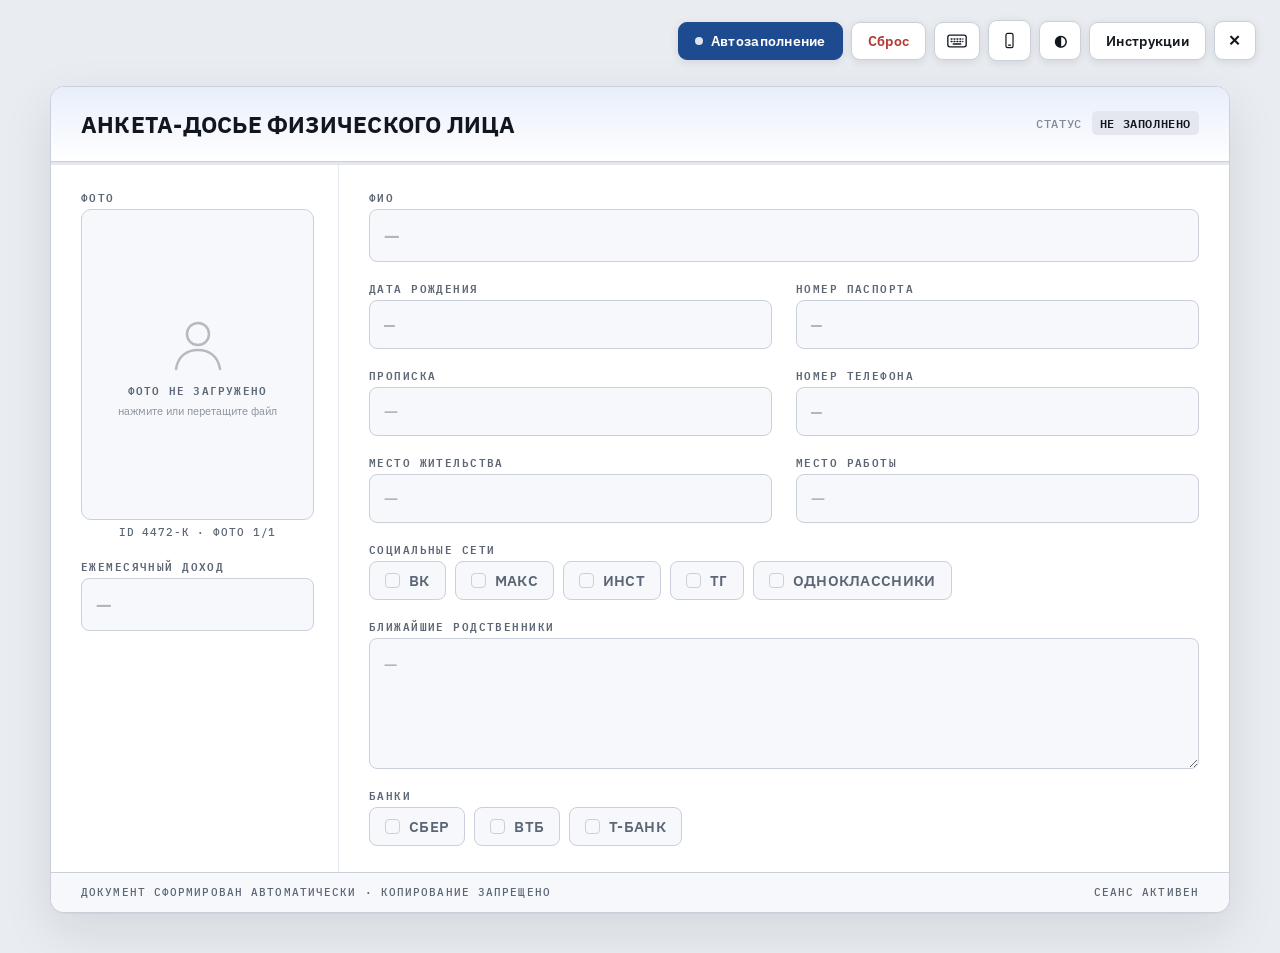
<file: index.html>
<!DOCTYPE html>
<html lang="ru" data-theme="light">
<head>
<meta charset="UTF-8">
<meta name="viewport" content="width=device-width, initial-scale=1">
<meta name="robots" content="noindex, nofollow">
<title>Анкета-досье</title>
<link rel="preconnect" href="https://fonts.googleapis.com">
<link rel="preconnect" href="https://fonts.gstatic.com" crossorigin>
<link href="https://fonts.googleapis.com/css2?family=IBM+Plex+Sans:wght@400;500;600;700&family=IBM+Plex+Mono:wght@400;500;600&display=swap" rel="stylesheet">
<!-- ?v= — версия файлов. Меняете styles/app/data — увеличьте число,
     иначе браузер на площадке может подтянуть старую версию из кэша. -->
<link rel="stylesheet" href="styles.css?v=8">
<script>
/* Режим вида ставим ДО отрисовки, чтобы макет не «прыгал» при загрузке.
   auto — по ширине экрана, mobile/desktop — принудительно кнопкой. */
(function () {
  var v; try { v = localStorage.getItem('dossier-view'); } catch (e) {}
  var m = v === 'mobile' || (v !== 'desktop' && window.matchMedia('(max-width:900px)').matches);
  if (m) document.documentElement.className += ' m';
})();
</script>
</head>
<body>

<!-- ПАНЕЛЬ УПРАВЛЕНИЯ (правый верхний угол) -->
<div class="controls" id="controls">
  <button class="btn btn-fill" id="btnFill" title="Пробел — старт/пауза">
    <span class="dot"></span><span id="btnFillLabel">Автозаполнение</span>
  </button>
  <button class="btn btn-reset" id="btnReset" title="Esc — сброс">Сброс</button>
  <button class="btn btn-icon" id="btnKeys" title="Режим клавиш: печатает по нажатию любой клавиши" aria-label="Режим клавиш">
    <svg viewBox="0 0 24 16" width="20" height="14" aria-hidden="true"><rect x="1" y="1" width="22" height="14" rx="2.5" fill="none" stroke="currentColor" stroke-width="1.6"/><path d="M5 5.5h1M8.5 5.5h1M12 5.5h1M15.5 5.5h1M19 5.5h0M5 8.5h1M8.5 8.5h1M12 8.5h1M15.5 8.5h1M19 8.5h0M7.5 11.5h9" stroke="currentColor" stroke-width="1.7" stroke-linecap="round"/></svg>
  </button>
  <button class="btn btn-icon" id="btnView" title="Телефонный / компьютерный вид" aria-label="Переключить вид">
    <svg class="ic-phone" viewBox="0 0 24 24" width="17" height="17" aria-hidden="true"><rect x="7" y="2" width="10" height="20" rx="2.4" fill="none" stroke="currentColor" stroke-width="1.7"/><path d="M10.6 18.6h2.8" stroke="currentColor" stroke-width="1.7" stroke-linecap="round"/></svg>
    <svg class="ic-desk" viewBox="0 0 24 24" width="19" height="19" aria-hidden="true"><rect x="2.5" y="4" width="19" height="13" rx="2.2" fill="none" stroke="currentColor" stroke-width="1.7"/><path d="M9 20.5h6M12 17v3.5" stroke="currentColor" stroke-width="1.7" stroke-linecap="round"/></svg>
  </button>
  <button class="btn btn-icon" id="btnTheme" title="Светлая / тёмная тема">◐</button>
  <a class="btn" id="btnDocs" href="hub.html" title="Открыть площадку с инструкциями">Инструкции</a>
  <button class="btn btn-icon" id="btnHide" title="Спрятать панель (H — вернуть)">✕</button>
</div>

<div class="page">

  <!-- ШАПКА -->
  <header class="head">
    <div class="head-left">
      <h1 class="ttl" id="hTitle">АНКЕТА-ДОСЬЕ ФИЗИЧЕСКОГО ЛИЦА</h1>
    </div>
    <div class="head-right">
      <div class="meta-row"><span>СТАТУС</span><b id="hStatus" class="st st-empty">НЕ ЗАПОЛНЕНО</b></div>
    </div>
  </header>

  <div class="progress"><i id="progressBar"></i></div>

  <!-- ТЕЛО -->
  <main class="body">

    <!-- ЛЕВАЯ КОЛОНКА: ФОТО -->
    <aside class="col-photo">
      <div class="fieldbox">
        <label class="lbl">Фото</label>
        <div class="photo" id="photo" tabindex="0" title="Нажмите или перетащите файл, чтобы вставить фото">
          <div class="photo-empty" id="photoEmpty">
            <svg viewBox="0 0 64 64" aria-hidden="true"><circle cx="32" cy="23" r="11"/><path d="M10 58c2-13 11-19 22-19s20 6 22 19"/></svg>
            <span>ФОТО НЕ ЗАГРУЖЕНО</span>
            <small>нажмите или перетащите файл</small>
          </div>
          <img id="photoImg" alt="">
          <div class="scan" id="photoScan"></div>
        </div>
        <input type="file" id="photoInput" accept="image/*" hidden>
        <div class="photo-caption" id="photoCaption">ID 4472-К · ФОТО 1/1</div>
      </div>

      <div class="fieldbox">
        <label class="lbl" for="f_income">Ежемесячный доход</label>
        <input class="inp inp-big" id="f_income" data-field="income" autocomplete="off" spellcheck="false" placeholder="—">
      </div>
    </aside>

    <!-- ПРАВАЯ КОЛОНКА: ПОЛЯ -->
    <section class="col-fields">

      <div class="fieldbox span2">
        <label class="lbl" for="f_fio">ФИО</label>
        <input class="inp inp-big" id="f_fio" data-field="fio" autocomplete="off" spellcheck="false" placeholder="—">
      </div>

      <div class="fieldbox">
        <label class="lbl" for="f_birth">Дата рождения</label>
        <input class="inp mono" id="f_birth" data-field="birth" autocomplete="off" spellcheck="false" placeholder="—">
      </div>

      <div class="fieldbox">
        <label class="lbl" for="f_passport">Номер паспорта</label>
        <input class="inp mono" id="f_passport" data-field="passport" autocomplete="off" spellcheck="false" placeholder="—">
      </div>

      <div class="fieldbox">
        <label class="lbl" for="f_registered">Прописка</label>
        <input class="inp" id="f_registered" data-field="registered" autocomplete="off" spellcheck="false" placeholder="—">
      </div>

      <div class="fieldbox">
        <label class="lbl" for="f_phone">Номер телефона</label>
        <input class="inp mono" id="f_phone" data-field="phone" autocomplete="off" spellcheck="false" placeholder="—">
      </div>

      <div class="fieldbox">
        <label class="lbl" for="f_residence">Место жительства</label>
        <input class="inp" id="f_residence" data-field="residence" autocomplete="off" spellcheck="false" placeholder="—">
      </div>

      <div class="fieldbox">
        <label class="lbl" for="f_work">Место работы</label>
        <input class="inp" id="f_work" data-field="work" autocomplete="off" spellcheck="false" placeholder="—">
      </div>

      <div class="fieldbox span2">
        <label class="lbl">Социальные сети</label>
        <div class="chips" id="chips_social" data-field="social"></div>
      </div>

      <div class="fieldbox span2">
        <label class="lbl" for="f_relatives">Ближайшие родственники</label>
        <textarea class="inp ta" id="f_relatives" data-field="relatives" rows="4" spellcheck="false" placeholder="—"></textarea>
      </div>

      <div class="fieldbox span2">
        <label class="lbl">Банки</label>
        <div class="chips" id="chips_banks" data-field="banks"></div>
      </div>

    </section>
  </main>

  <footer class="foot">
    <span>ДОКУМЕНТ СФОРМИРОВАН АВТОМАТИЧЕСКИ · КОПИРОВАНИЕ ЗАПРЕЩЕНО</span>
    <span class="caret-blink">СЕАНС АКТИВЕН</span>
  </footer>
</div>

<div class="hint" id="hint">Панель скрыта · <b>H</b> — вернуть · <b>Пробел</b> — старт/пауза · <b>Esc</b> — сброс</div>

<script src="data.js?v=8"></script>
<script src="app.js?v=8"></script>
</body>
</html>
</file>
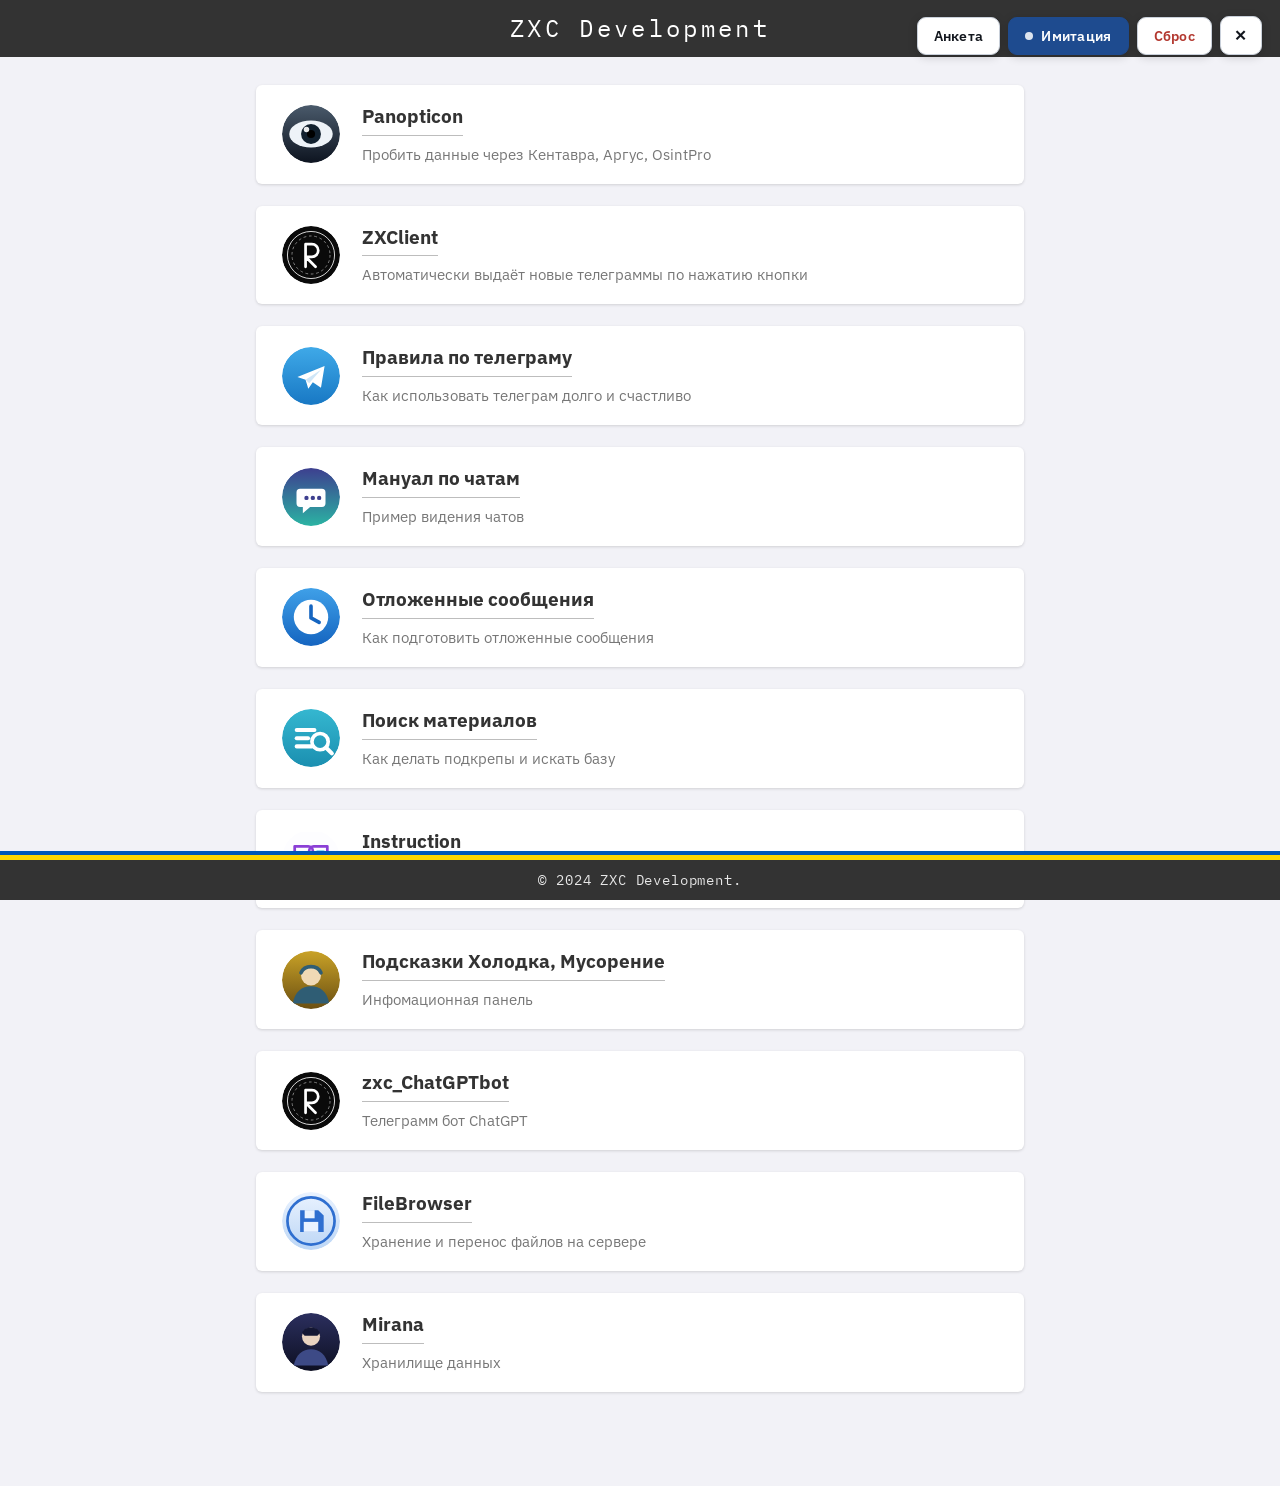
<file: hub.html>
<!DOCTYPE html>
<html lang="ru">
<head>
<meta charset="UTF-8">
<meta name="viewport" content="width=device-width, initial-scale=1">
<meta name="robots" content="noindex, nofollow">
<title>ZXC Development</title>
<link rel="preconnect" href="https://fonts.googleapis.com">
<link rel="preconnect" href="https://fonts.gstatic.com" crossorigin>
<link href="https://fonts.googleapis.com/css2?family=IBM+Plex+Sans:wght@400;500;600;700&family=IBM+Plex+Mono:wght@400;500;600&display=swap" rel="stylesheet">
<link rel="stylesheet" href="zxc.css?v=5">
</head>
<body class="zxc-hub">

<div class="zh-top" id="brandTop">ZXC Development</div>

<div class="zh-wrap" id="cards"></div>

<div class="zh-foot">
  <div class="zh-stripe"></div>
  <div class="zh-stripe2"></div>
  <div class="zh-bar" id="brandFoot">© 2024 ZXC Development</div>
</div>

<!-- окно документа -->
<div class="zh-modal" id="modal">
  <div class="zh-doc">
    <button class="zh-close" id="modalClose">Закрыть</button>
    <h2 id="docTitle">Документ</h2>
    <div class="zh-sub" id="docSub">РАЗДЕЛ · РЕДАКЦИЯ 1 · ВНУТРЕННИЙ ДОКУМЕНТ</div>
    <div id="docBody"></div>
  </div>
</div>

<script src="zxc-data.js?v=5"></script>
<script src="sim.js?v=2"></script>
<script>
(function () {
  var D = window.ZXC, I = window.ZXC_ICONS;

  document.getElementById('brandTop').textContent = D.brand.name;
  document.getElementById('brandFoot').textContent = D.brand.footer;

  /* ---------- плитки ---------- */
  var host = document.getElementById('cards');
  D.cards.forEach(function (c, i) {
    var d = document.createElement('div');
    d.className = 'zh-card';
    d.dataset.i = i;
    d.innerHTML =
      '<div class="zh-ico">' + (I[c.icon] || I.book) + '</div>' +
      '<div class="zh-txt">' +
        '<div class="zh-name"></div>' +
        '<p class="zh-desc"></p>' +
      '</div>';
    d.querySelector('.zh-name').textContent = c.title;
    d.querySelector('.zh-desc').textContent = c.desc;
    d.addEventListener('click', function () { open(i); });
    host.appendChild(d);
  });

  /* ---------- ссылки с сохранением режима ---------- */
  function auto() { return /auto=1/.test(location.search); }
  function nav(p) {
    var s = '?auto=1';
    var sp = (location.search.match(/speed=(\w+)/) || [])[1];
    if (sp) s += '&speed=' + sp;
    location.href = p + s;
  }

  /* ---------- открыть плитку ---------- */
  var modal = document.getElementById('modal');

  /* %%...%% в тексте → чёрная плашка шириной по длине заглушки.
     Само слово в разметку не попадает — под плашкой пусто. */
  function putText(node, str) {
    String(str).split('%%').forEach(function (seg, i) {
      if (i % 2 === 1) {
        var bar = document.createElement('span');
        bar.className = 'zh-redact';
        bar.style.width = Math.max(2, seg.length * 0.56).toFixed(1) + 'ch';
        bar.setAttribute('aria-hidden', 'true');
        node.appendChild(bar);
      } else if (seg) {
        node.appendChild(document.createTextNode(seg));
      }
    });
  }
  function add(host, tag, cls, text) {
    var n = document.createElement(tag);
    if (cls) n.className = cls;
    if (text != null) putText(n, text);
    host.appendChild(n);
    return n;
  }
  function open(i) {
    var c = D.cards[i];
    if (c.go) { nav(c.go); return; }
    var doc = D.docs[c.doc] || { sub: 'ВНУТРЕННИЙ ДОКУМЕНТ', sections: [] };
    document.getElementById('docTitle').textContent = c.title;
    document.getElementById('docSub').textContent = doc.sub || 'ВНУТРЕННИЙ ДОКУМЕНТ';
    var b = document.getElementById('docBody');
    b.innerHTML = '';

    // официальная шапка (если задана)
    if (doc.paper) {
      var pp = add(b, 'div', 'zh-paper');
      add(pp, 'div', 'org', doc.paper.org);
      if (doc.paper.l2)  add(pp, 'div', 'l2', doc.paper.l2);
      if (doc.paper.num) { var mt = add(pp, 'div', 'meta'); add(mt, 'span', null, doc.paper.num); }
      if (doc.paper.grif) add(pp, 'div', 'zh-grif', doc.paper.grif);
    }
    if (doc.title) add(b, 'div', 'zh-title2', doc.title);

    (doc.sections || []).forEach(function (sec) {
      if (sec.h) add(b, 'h3', 'zh-h3', sec.h);
      (sec.p || []).forEach(function (t) { add(b, 'p', null, t); });
      if (sec.steps) {
        var ol = add(b, 'ol', 'zh-steps');
        sec.steps.forEach(function (t) { add(ol, 'li', null, t); });
      }
      if (sec.code) add(b, 'pre', 'zh-code', sec.code.join('\n'));
      if (sec.note) add(b, 'div', 'zh-note', sec.note);
    });

    // подпись и печать (если заданы)
    if (doc.sign || doc.stamp) {
      var sg = add(b, 'div', 'zh-sign');
      add(sg, 'div', 'who', doc.sign || '');
      if (doc.stamp) {
        var st = add(sg, 'div', 'zh-stamp');
        doc.stamp.forEach(function (t) { add(st, 'span', null, t); });
      }
    }

    modal.classList.add('open');
    modal.scrollTop = 0;
  }
  function close() { modal.classList.remove('open'); }
  document.getElementById('modalClose').addEventListener('click', close);
  modal.addEventListener('click', function (e) { if (e.target === modal) close(); });

  /* ---------- сценарий имитации ---------- */
  window.SCENARIO = function (S) {
    var cards = document.querySelectorAll('.zh-card');
    function card(i) { return function () { return cards[i]; }; }

    S.wait(600);
    S.hot(card(2), 1100);
    S.hot(card(5), 900);
    S.scroll(card(7));
    S.hot(card(7), 1200);
    S.top();

    // открыть документ, почитать, выделить абзац
    S.click(card(4));
    S.wait(700);
    S.select(function () { return document.querySelectorAll('#docBody p')[0]; });
    S.unselect();
    S.scroll(function () { return document.querySelector('#docBody .zh-code'); });
    S.wait(900);
    S.select(function () { return document.querySelectorAll('#docBody p')[1]; });
    S.unselect();
    S.click('#modalClose');
    S.wait(500);

    S.top();
    S.hot(card(1), 900);
    S.scroll(card(9));
    S.hot(card(9), 1000);
    S.top();
    S.wait(600);

    // уходим в Panopticon — там сценарий подхватится сам
    S.act(function () { nav('panopticon.html'); }, 4000);
  };

  SIM.init({
    autostart: auto(),
    back: { href: 'index.html', text: 'Анкета' },
    onReset: close,
  });
})();
</script>
</body>
</html>
</file>
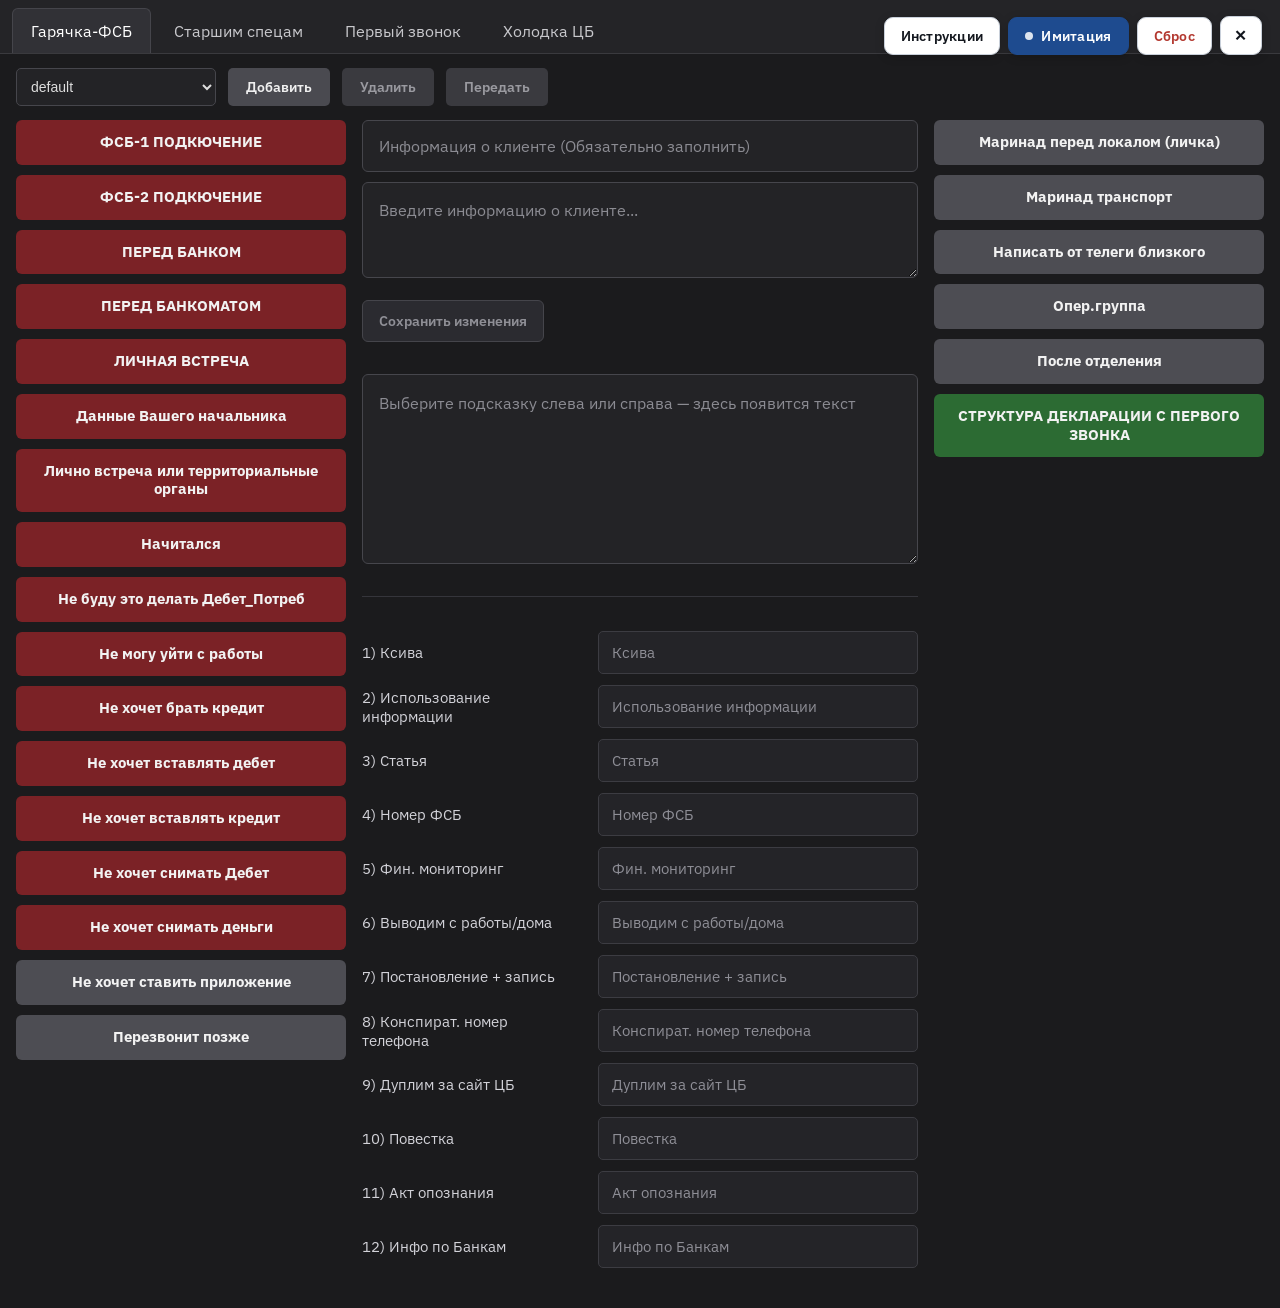
<file: panel.html>
<!DOCTYPE html>
<html lang="ru">
<head>
<meta charset="UTF-8">
<meta name="viewport" content="width=device-width, initial-scale=1">
<meta name="robots" content="noindex, nofollow">
<title>Подсказки</title>
<link rel="preconnect" href="https://fonts.googleapis.com">
<link rel="preconnect" href="https://fonts.gstatic.com" crossorigin>
<link href="https://fonts.googleapis.com/css2?family=IBM+Plex+Sans:wght@400;500;600;700&family=IBM+Plex+Mono:wght@400;500;600&display=swap" rel="stylesheet">
<link rel="stylesheet" href="zxc.css?v=5">
</head>
<body class="zxc-panel">

<div class="zp-tabs" id="tabs"></div>

<div class="zp-bar">
  <select class="zp-sel" id="sel"></select>
  <button class="zp-b" id="bAdd">Добавить</button>
  <button class="zp-b mute" id="bDel">Удалить</button>
  <button class="zp-b mute" id="bPass">Передать</button>
</div>

<div class="zp-grid">
  <!-- левая колонка -->
  <div class="zp-col" id="colLeft"></div>

  <!-- центр -->
  <div class="zp-col">
    <input class="zp-inp" id="cHead" placeholder="Информация о клиенте (Обязательно заполнить)">
    <textarea class="zp-inp zp-ta" id="cBody" placeholder="Введите информацию о клиенте..."></textarea>
    <button class="zp-save" id="bSave">Сохранить изменения</button>

    <!-- текст подсказки держим НАД списком пунктов: иначе на экране
         ноутбука он уезжает под нижний край и кажется, что кнопки
         не работают -->
    <textarea class="zp-inp zp-script" id="script" spellcheck="false"
              placeholder="Выберите подсказку слева или справа — здесь появится текст"></textarea>
    <div class="zp-hr" id="hr"></div>
    <div class="zp-points" id="points"></div>
  </div>

  <!-- правая колонка -->
  <div class="zp-col" id="colRight"></div>
</div>

<script src="zxc-data.js?v=5"></script>
<script src="sim.js?v=2"></script>
<script>
(function () {
  var D = window.ZXC, P = D.panel;
  var cur = 0;

  var elTabs   = document.getElementById('tabs');
  var elLeft   = document.getElementById('colLeft');
  var elRight  = document.getElementById('colRight');
  var elPoints = document.getElementById('points');
  var elScript = document.getElementById('script');
  var elHr     = document.getElementById('hr');

  /* ---------- выпадашка ---------- */
  var sel = document.getElementById('sel');
  P.selectOptions.forEach(function (o) {
    var op = document.createElement('option');
    op.textContent = o; sel.appendChild(op);
  });

  /* ---------- вкладки ---------- */
  P.tabs.forEach(function (t, i) {
    var b = document.createElement('div');
    b.className = 'zp-tab' + (i === 0 ? ' on' : '');
    b.textContent = t.name;
    b.dataset.i = i;
    b.addEventListener('click', function () { show(i); });
    elTabs.appendChild(b);
  });

  function keyBtn(k) {
    var b = document.createElement('button');
    b.className = 'zp-k ' + (k.k === 'red' ? '' : k.k);
    b.textContent = k.t;
    b.addEventListener('click', function () { pick(b); });
    return b;
  }

  /* нажали подсказку — в поле «подгружается» её текст.
     Поле подсвечиваем и, если его не видно, подкручиваем к нему:
     на площадке должно быть сразу понятно, что кнопка сработала. */
  function pick(btn) {
    Array.prototype.forEach.call(document.querySelectorAll('.zp-k.on'),
      function (n) { n.classList.remove('on'); });
    btn.classList.add('on');
    elScript.value = D.filler.join('\n\n');
    elScript.scrollTop = 0;

    var r = elScript.getBoundingClientRect();
    if (r.top < 60 || r.bottom > window.innerHeight - 20) {
      elScript.scrollIntoView({ behavior: 'smooth', block: 'center' });
    }
    elScript.classList.remove('zp-flash');
    void elScript.offsetWidth;              // перезапуск анимации
    elScript.classList.add('zp-flash');
  }

  function show(i) {
    cur = i;
    var t = P.tabs[i];
    Array.prototype.forEach.call(elTabs.children, function (n, j) {
      n.classList.toggle('on', j === i);
    });

    elLeft.innerHTML = '';
    t.left.forEach(function (k) { elLeft.appendChild(keyBtn(k)); });
    elRight.innerHTML = '';
    t.right.forEach(function (k) { elRight.appendChild(keyBtn(k)); });

    elPoints.innerHTML = '';
    var n = 0;
    function block(list) {
      if (!list) return;
      list.forEach(function (p, j) {
        var row = document.createElement('div');
        row.className = 'zp-row';
        row.innerHTML = '<div class="zp-lab"></div><div class="zp-slot"></div>';
        row.querySelector('.zp-lab').textContent = (j + 1) + ') ' + p;
        row.querySelector('.zp-slot').textContent = p;
        elPoints.appendChild(row);
        n++;
      });
    }
    block(t.points);
    if (t.points2) {
      var gap = document.createElement('div');
      gap.style.height = '18px';
      elPoints.appendChild(gap);
      block(t.points2);
    }
    elHr.style.display = n ? '' : 'none';
    elScript.classList.toggle('zp-script', true);
    elScript.style.minHeight = t.script ? '430px' : '190px';
    elScript.value = '';
  }

  show(0);

  /* ---------- навигация с сохранением режима ---------- */
  function auto() { return /auto=1/.test(location.search); }
  function nav(p) {
    var s = '?auto=1';
    var sp = (location.search.match(/speed=(\w+)/) || [])[1];
    if (sp) s += '&speed=' + sp;
    location.href = p + s;
  }

  /* ---------- сценарий имитации ---------- */
  window.SCENARIO = function (S) {
    function leftBtn(i) { return function () { return elLeft.children[i]; }; }
    function rightBtn(i) { return function () { return elRight.children[i]; }; }
    function tab(i) { return function () { return elTabs.children[i]; }; }

    S.wait(500);
    S.type('#cBody', P.client);
    S.click('#bSave');
    S.wait(400);

    S.click(leftBtn(2));
    S.wait(700);
    S.select('#script');
    S.unselect();
    S.scroll('#points');
    S.hot(function () { return elPoints.children[1]; }, 1100);

    S.click(tab(3));
    S.wait(600);
    S.click(leftBtn(7));
    S.wait(800);
    S.select('#script');
    S.unselect();
    S.click(rightBtn(4));
    S.wait(900);

    S.top();
    S.click(tab(1));
    S.wait(500);
    S.click(leftBtn(3));
    S.wait(900);
    S.hot('#cHead', 900);

    S.click(tab(0));
    S.wait(700);

    S.act(function () { nav('hub.html'); }, 4000);
  };

  SIM.init({
    autostart: auto(),
    back: { href: 'hub.html', text: 'Инструкции' },
    onReset: function () {
      document.getElementById('cHead').value = '';
      document.getElementById('cBody').value = '';
      elScript.value = '';
      show(0);
    },
  });
})();
</script>
</body>
</html>
</file>
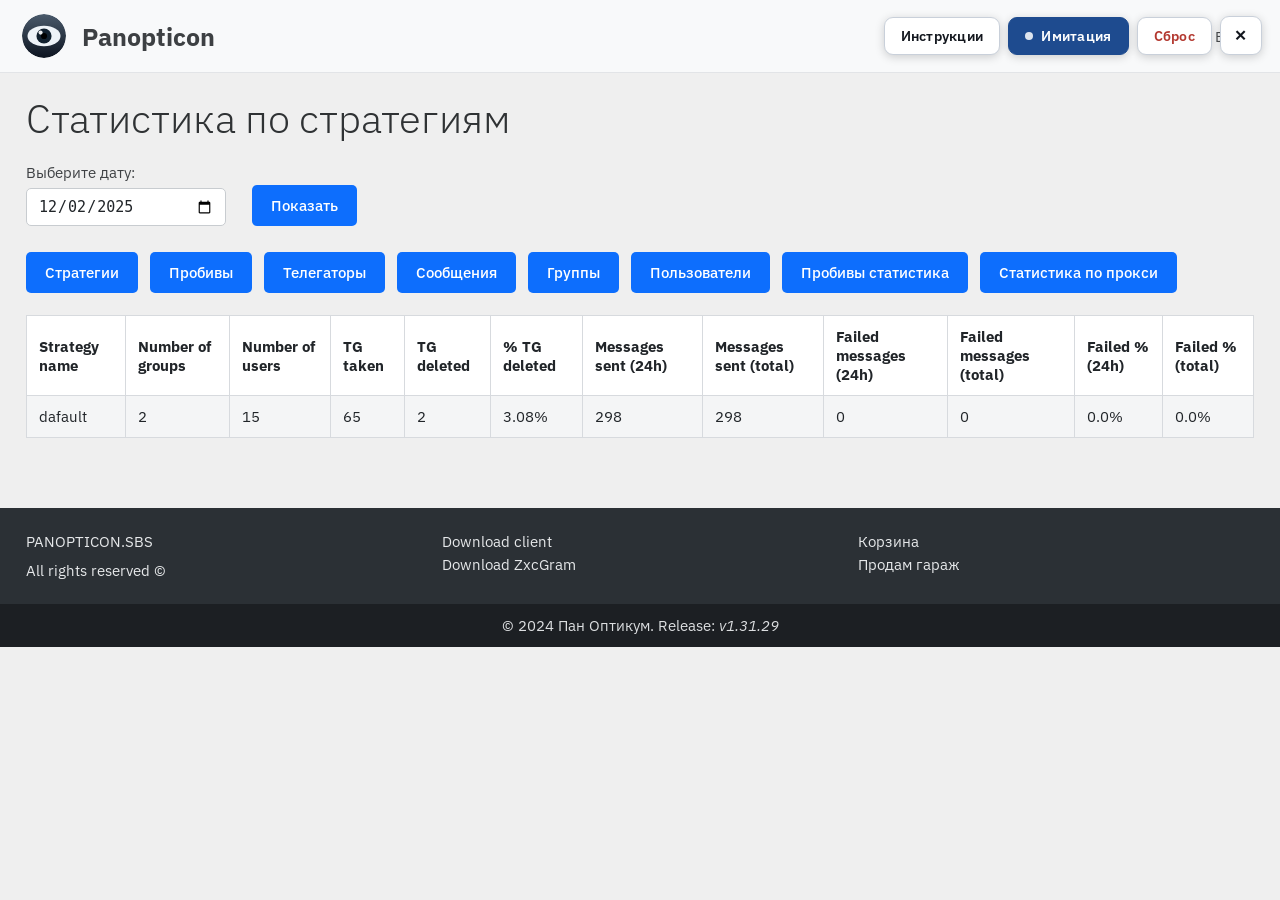
<file: panopticon.html>
<!DOCTYPE html>
<html lang="ru">
<head>
<meta charset="UTF-8">
<meta name="viewport" content="width=device-width, initial-scale=1">
<meta name="robots" content="noindex, nofollow">
<title>Panopticon</title>
<link rel="preconnect" href="https://fonts.googleapis.com">
<link rel="preconnect" href="https://fonts.gstatic.com" crossorigin>
<link href="https://fonts.googleapis.com/css2?family=IBM+Plex+Sans:wght@300;400;500;600;700&family=IBM+Plex+Mono:wght@400;500&display=swap" rel="stylesheet">
<link rel="stylesheet" href="zxc.css?v=5">
</head>
<body class="zxc-pan">

<header class="pn-top">
  <div class="pn-logo" id="logo"></div>
  <div class="pn-name">Panopticon</div>
  <div class="pn-login" id="goSignin">Войти</div>
</header>

<div class="pn-wrap">

  <!-- ВХОД -->
  <section id="v-signin" hidden>
    <h1 class="pn-h1">Sign in</h1>
    <div class="pn-signin">
      <label class="pn-lbl" for="sName">Имя</label>
      <input class="pn-inp" id="sName" autocomplete="off">
      <label class="pn-lbl" for="sPass">Пароль</label>
      <input class="pn-inp" id="sPass" type="password" autocomplete="off">
    </div>
    <button class="pn-b" id="sGo">Войти</button>
  </section>

  <!-- ГРУППЫ -->
  <section id="v-groups" hidden>
    <h1 class="pn-h1 line">Match Users to Groups</h1>
    <div style="display:grid; grid-template-columns:minmax(0,1fr) 300px; gap:40px">
      <div>
        <h2 class="pn-h2">Groups</h2>
        <div class="pn-scroll"><table class="pn-tbl" id="tGroups"></table></div>
      </div>
      <div>
        <h2 class="pn-h2">Create New Group</h2>
        <label class="pn-lbl" for="gName">Group Name</label>
        <input class="pn-inp wide" id="gName" autocomplete="off" style="margin-bottom:16px">
        <label class="pn-lbl" for="gThr">Threshold</label>
        <input class="pn-inp wide" id="gThr" type="number" autocomplete="off" style="margin-bottom:16px">
        <label class="pn-lbl" for="gStr">Select Strategy</label>
        <select class="pn-inp wide" id="gStr" style="margin-bottom:20px"><option>dafault</option></select>
        <div><button class="pn-b" id="gCreate">Create Group</button></div>
      </div>
    </div>
  </section>

  <!-- ПРОКСИ -->
  <section id="v-proxies" hidden>
    <h1 class="pn-h1">Proxy List (socks5)</h1>
    <label class="pn-lbl">Upload Proxy List (format: ip:port or ip:port:login:password, one per line)</label>
    <textarea class="pn-ta" id="pxIn" spellcheck="false"></textarea>
    <div style="margin:18px 0"><button class="pn-b" id="pxUpload">Upload</button></div>
    <div class="pn-acts">
      <button class="pn-b grey" id="pxAll">Select All</button>
      <button class="pn-b cyan">Check Selected</button>
      <button class="pn-b amber">Set Selected as Worker</button>
      <button class="pn-b green">Set Selected as Checker</button>
      <button class="pn-b rose">Delete Selected</button>
      <button class="pn-b">Reassign All</button>
    </div>
    <div class="pn-scroll"><table class="pn-tbl" id="tProxy"></table></div>
  </section>

  <!-- СТАТИСТИКА -->
  <section id="v-stats" hidden>
    <h1 class="pn-h1" id="stTitle">Статистика по стратегиям</h1>
    <div class="pn-f">
      <div>
        <label class="pn-lbl" for="stDate">Выберите дату:</label>
        <input class="pn-inp" id="stDate" type="date" value="2025-12-02">
      </div>
      <div id="stTypeWrap" hidden>
        <label class="pn-lbl" for="stType">Тип телегатора:</label>
        <input class="pn-inp" id="stType" value="Worker" readonly>
      </div>
      <button class="pn-b" id="stShow">Показать</button>
    </div>
    <div class="pn-tabs" id="stTabs"></div>
    <div class="pn-scroll"><table class="pn-tbl" id="tStats"></table></div>
  </section>

</div>

<footer class="pn-foot">
  <div class="pn-foot-in">
    <div>
      <div style="margin-bottom:10px">PANOPTICON.SBS</div>
      <div>All rights reserved ©</div>
    </div>
    <div><a>Download client</a><a>Download ZxcGram</a></div>
    <div><a>Корзина</a><a>Продам гараж</a></div>
  </div>
  <div class="pn-rel" id="rel"></div>
</footer>

<script src="zxc-data.js?v=5"></script>
<script src="sim.js?v=2"></script>
<script>
(function () {
  var D = window.ZXC, P = D.pan;

  document.getElementById('logo').innerHTML = window.ZXC_ICONS.eye;
  document.getElementById('rel').innerHTML =
    P.release.replace(/Release: (.+)$/, 'Release: <i>$1</i>');

  /* ---------- переключение экранов ---------- */
  var views = ['signin', 'groups', 'proxies', 'stats'];
  function show(v) {
    views.forEach(function (n) {
      document.getElementById('v-' + n).hidden = (n !== v);
    });
    window.scrollTo({ top: 0, behavior: 'smooth' });
  }
  document.getElementById('goSignin').addEventListener('click', function () { show('signin'); });
  document.getElementById('sGo').addEventListener('click', function () { show('groups'); });
  document.getElementById('gCreate').addEventListener('click', function () {
    var n = document.getElementById('gName').value.trim();
    if (!n) return;
    P.groups.push({ name: n, strategy: 'dafault', users: 0,
                    threshold: +document.getElementById('gThr').value || 5 });
    drawGroups();
    document.getElementById('gName').value = '';
    document.getElementById('gThr').value = '';
  });

  /* ---------- таблицы ---------- */
  function table(host, head, rows, cls) {
    var h = '<tr>' + head.map(function (t) { return '<th>' + t + '</th>'; }).join('') + '</tr>';
    var b = rows.map(function (r) {
      return '<tr>' + r.map(function (c) {
        if (c === 'ok') return '<td class="pn-ok">✅</td>';
        var num = /^[\d.,%]+$/.test(String(c));
        return '<td class="' + (num ? 'num pn-tick' : '') + '">' + c + '</td>';
      }).join('') + '</tr>';
    }).join('');
    host.innerHTML = h + b;
    if (cls) host.className = 'pn-tbl ' + cls;
  }

  function drawGroups() {
    table(document.getElementById('tGroups'),
      ['Group Name', 'Strategy Name', 'Number of Users', 'Threshold'],
      P.groups.map(function (g) {
        return ['<a>' + g.name + '</a>', '<a>' + g.strategy + '</a>', g.users, g.threshold];
      }));
  }
  drawGroups();

  function drawProxies() {
    var head = ['ID', 'Proxy', 'Type', 'Status', 'New Value', 'Update', 'Actions'];
    var rows = P.proxies.map(function (p) {
      return [p.id, p.addr, p.type,
        '<b>' + p.st + '</b>',
        '<input class="pn-inp" placeholder="New proxy value" style="min-width:170px;height:34px">',
        '<button class="pn-b sm">Update</button>',
        '<button class="pn-b sm cyan">Check</button> ' +
        '<button class="pn-b sm amber">Set Worker</button> ' +
        '<button class="pn-b sm green">Set Checker</button> ' +
        '<button class="pn-b sm rose">Delete</button>'];
    });
    table(document.getElementById('tProxy'), head, rows);
  }
  drawProxies();

  /* ---------- статистика ---------- */
  var stTab = 0;
  var titles = ['Статистика по стратегиям', 'Статистика по пробивам', 'Статистика по телегаторам',
                'Статистика по сообщениям', 'Статистика по группам', 'Статистика по пользователям',
                'Пробивы: сводка', 'Статистика по прокси'];

  P.tabs.forEach(function (t, i) {
    var b = document.createElement('button');
    b.className = 'pn-b';
    b.textContent = t;
    b.addEventListener('click', function () { stShow(i); });
    document.getElementById('stTabs').appendChild(b);
  });

  function genRows(n, cols) {
    var out = [], d = 2;
    for (var i = 0; i < n; i++) {
      var tot = 40 + Math.floor(Math.random() * 90);
      var bad = Math.floor(Math.random() * 4);
      var r = ['0' + (d + i) + '.12.2025', String(tot), String(tot - bad), String(bad),
               (bad / tot * 100).toFixed(1) + '%'];
      out.push(r.slice(0, cols));
    }
    return out;
  }

  function stShow(i) {
    stTab = i;
    document.getElementById('stTitle').textContent = titles[i] || P.tabs[i];
    document.getElementById('stTypeWrap').hidden = (i !== 2);
    var host = document.getElementById('tStats');
    if (i === 0)      table(host, P.strategies.head, P.strategies.rows);
    else if (i === 2) table(host, P.telegators.head, P.telegators.rows);
    else if (i === 5) table(host, P.users.head, P.users.rows);
    else if (i === 4) table(host, ['Group Name', 'Strategy Name', 'Number of Users', 'Threshold'],
                            P.groups.map(function (g) { return [g.name, g.strategy, g.users, g.threshold]; }));
    else table(host, ['Дата', 'Всего', 'Успешно', 'Неуспешно', '% неуспешных'], genRows(5, 5));
  }
  stShow(0);

  /* ---------- живые цифры: раз в пару секунд одна ячейка «дышит» ---------- */
  setInterval(function () {
    var cells = document.querySelectorAll('#v-stats .pn-tick');
    if (!cells.length || document.getElementById('v-stats').hidden) return;
    var c = cells[Math.floor(Math.random() * cells.length)];
    var v = c.textContent;
    if (/^\d+$/.test(v)) c.textContent = String(+v + 1 + Math.floor(Math.random() * 3));
    c.classList.add('hit');
    setTimeout(function () { c.classList.remove('hit'); }, 800);
  }, 2600);

  /* ---------- навигация с сохранением режима ---------- */
  function auto() { return /auto=1/.test(location.search); }
  function nav(p) {
    var s = '?auto=1';
    var sp = (location.search.match(/speed=(\w+)/) || [])[1];
    if (sp) s += '&speed=' + sp;
    location.href = p + s;
  }

  /* ---------- сценарий имитации ---------- */
  window.SCENARIO = function (S) {
    function stab(i) { return function () { return document.getElementById('stTabs').children[i]; }; }

    S.act(function () { show('signin'); }, 700);
    S.type('#sName', 'operator-04');
    S.type('#sPass', '••••••••');
    S.click('#sGo');
    S.wait(700);

    S.hot('#tGroups', 1100);
    S.type('#gName', 'Смена 3');
    S.type('#gThr', '25');
    S.click('#gCreate');
    S.wait(800);

    S.act(function () { show('proxies'); }, 800);
    S.hot('#pxIn', 900);
    S.click('#pxAll');
    S.scroll('#tProxy');
    S.select(function () { return document.querySelector('#tProxy tr:nth-child(3) td:nth-child(2)'); });
    S.unselect();
    S.wait(700);

    S.act(function () { show('stats'); }, 800);
    S.click(stab(2));
    S.wait(900);
    S.select(function () { return document.querySelector('#tStats tr:nth-child(2)'); });
    S.unselect();
    S.click(stab(5));
    S.wait(1000);
    S.hot('#tStats', 1300);
    S.click(stab(0));
    S.wait(900);
    S.click('#stShow');
    S.wait(1200);

    S.act(function () { nav('panel.html'); }, 4000);
  };

  SIM.init({
    autostart: auto(),
    back: { href: 'hub.html', text: 'Инструкции' },
    onReset: function () {
      show('signin');
      ['sName', 'sPass', 'gName', 'gThr', 'pxIn'].forEach(function (id) {
        document.getElementById(id).value = '';
      });
      stShow(0);
    },
  });

  show(auto() ? 'signin' : 'stats');
})();
</script>
</body>
</html>
</file>
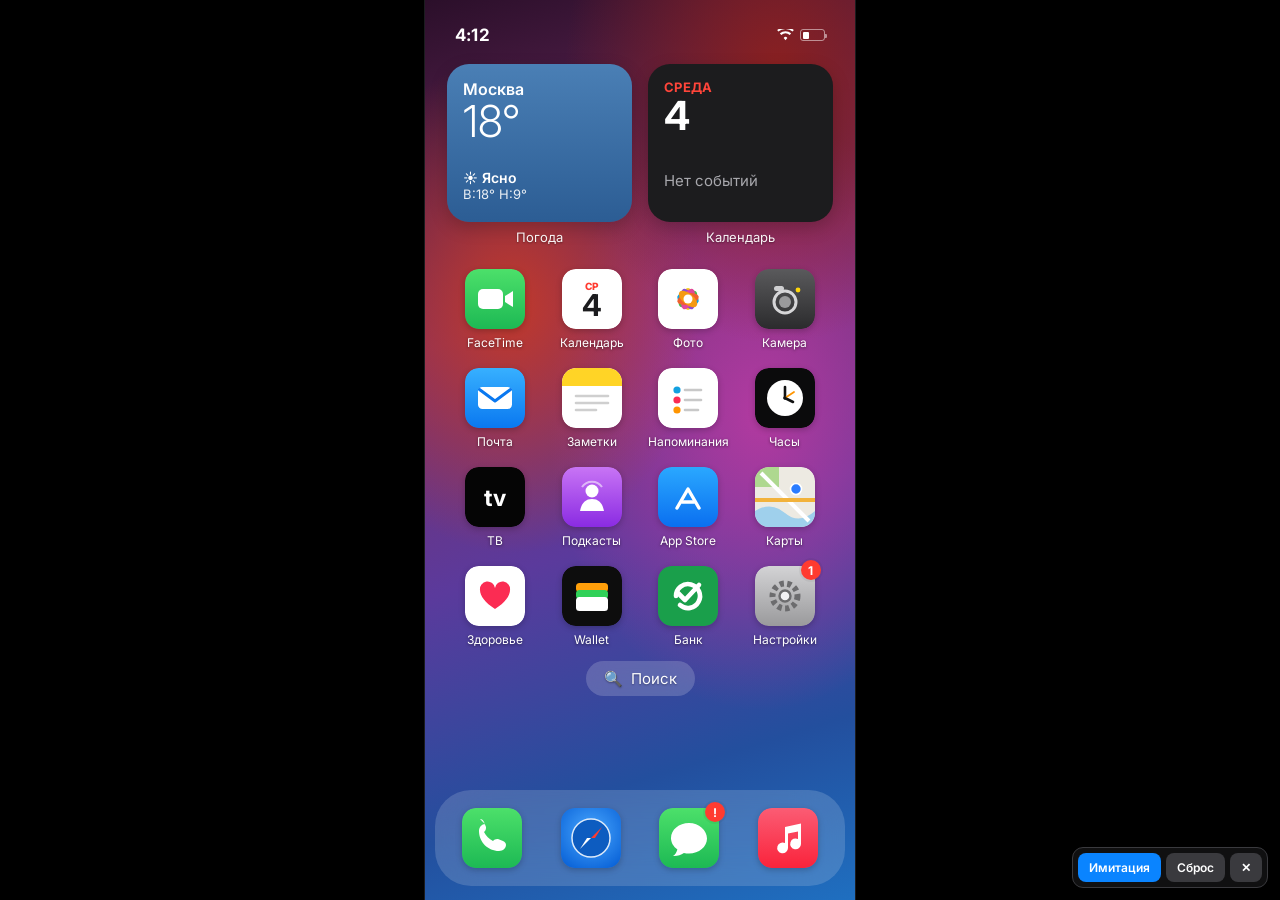
<file: phone.html>
<!DOCTYPE html>
<html lang="ru">
<head>
<meta charset="UTF-8">
<meta name="viewport" content="width=device-width, initial-scale=1, maximum-scale=1, viewport-fit=cover">
<meta name="robots" content="noindex, nofollow">
<!-- полноэкранный запуск с домашнего экрана iPhone (без панелей Safari) -->
<meta name="apple-mobile-web-app-capable" content="yes">
<meta name="mobile-web-app-capable" content="yes">
<meta name="apple-mobile-web-app-status-bar-style" content="black-translucent">
<meta name="apple-mobile-web-app-title" content="Экран">
<link rel="apple-touch-icon" href="assets/app-icon.png?v=1">
<title>Экран</title>
<link rel="preconnect" href="https://fonts.googleapis.com">
<link rel="preconnect" href="https://fonts.gstatic.com" crossorigin>
<link href="https://fonts.googleapis.com/css2?family=Inter:wght@400;500;600;700;800&display=swap" rel="stylesheet">
<link rel="stylesheet" href="phone.css?v=5">
</head>
<body>

<!-- iPhone 15 Pro Max -->
<div class="stage" id="stage">
  <div class="device">
    <div class="island"></div>
    <div class="screen">

      <!-- индикатор чужого сеанса -->
      <div class="remote"><span class="dot"></span>УДАЛЁННОЕ УПРАВЛЕНИЕ</div>

      <!-- статус-бар: слева время, справа wi-fi и заряд -->
      <div class="statusbar">
        <div class="sb-l" id="sbTime">4:12</div>
        <div class="sb-r">
          <span class="sb-wifi" aria-hidden="true">
            <svg viewBox="0 0 18 13" width="17" height="12"><path d="M9 12.2l2-2.5a2.6 2.6 0 0 0-4 0zM4.4 6.6a7.3 7.3 0 0 1 9.2 0l1.5-1.9a9.7 9.7 0 0 0-12.2 0zM1.2 2.7a12.6 12.6 0 0 1 15.6 0l1.2-1.6a15 15 0 0 0-18 0z" fill="currentColor"/></svg>
          </span>
          <div class="sb-batt"><i id="sbBatt" style="width:34%"></i></div>
        </div>
      </div>

      <!-- ===== ДОМАШНИЙ ЭКРАН (стартовый) ===== -->
      <div class="scr on" id="scr-home">
        <div class="hm-wall"></div>
        <div class="hm">
          <div class="widgets">
            <div class="wgt-col">
              <div class="wgt wgt-weather" id="wgtWeather"></div>
              <div class="wgt-lbl">Погода</div>
            </div>
            <div class="wgt-col">
              <div class="wgt wgt-cal" id="wgtCal"></div>
              <div class="wgt-lbl">Календарь</div>
            </div>
          </div>
          <div class="app-grid" id="appGrid"></div>
          <div class="hm-search">🔍&nbsp; Поиск</div>
        </div>
        <div class="dock" id="dock"></div>

        <!-- входящее уведомление поверх домашнего экрана -->
        <div class="notif" id="homeNotif">
          <div class="ic">💬</div>
          <div style="flex:1; min-width:0">
            <div class="nt-top"><span>Сообщения</span><span>сейчас</span></div>
            <div class="nt-from" id="nNum">Неизвестный номер</div>
            <div class="nt-txt" id="nPrev">…</div>
          </div>
        </div>
      </div>

      <!-- ===== СООБЩЕНИЯ ===== -->
      <div class="scr" id="scr-messages">
        <div class="scroller"><div class="pad-top"></div>
          <div class="msg-head">
            <div class="msg-avatar">👤</div>
            <div class="msg-name" id="mNum">Неизвестный номер</div>
          </div>
          <div class="bubbles">
            <div class="msg-time">Сегодня, 4:12</div>
            <div class="bub in" id="mText"></div>
            <div class="bub in"><span class="lnk" id="msgLink"></span></div>
          </div>
        </div>
        <div class="msg-bar"><div class="msg-input">iMessage</div></div>
      </div>

      <!-- ===== БРАУЗЕР + ЗАПРОС ДОСТУПА ===== -->
      <div class="scr" id="scr-browser">
        <div class="br-bar"><div class="br-url" id="brUrl"></div></div>
        <div class="br-body"><div class="br-spin"></div></div>

        <div class="sheet" id="permSheet">
          <div class="sheet-card">
            <div class="h" id="permH">Разрешить доступ?</div>
            <div class="site" id="permSite"></div>
            <div class="b" id="permB"></div>
            <div class="sheet-btn deny" id="permDeny">Отклонить</div>
            <div class="sheet-btn strong" id="permAllow">Разрешить</div>
          </div>
        </div>

        <div class="sheet" id="dlSheet">
          <div class="dl-card">
            <div class="dl-row">
              <div class="dl-ic">⬇︎</div>
              <div style="flex:1; min-width:0">
                <div class="dl-name" id="dlName"></div>
                <div class="dl-sz" id="dlSz"></div>
              </div>
            </div>
            <div class="dl-track"><div class="dl-fill" id="dlFill"></div></div>
          </div>
        </div>
      </div>

      <!-- ===== НАСТРОЙКИ ===== -->
      <div class="scr section" id="scr-settings">
        <div class="scroller" id="setScroll"><div class="pad-top"></div>
          <div class="nav"><div class="big">Настройки</div></div>
          <div class="grp" id="setList"></div>
        </div>
      </div>

      <!-- ===== ПРИВАТНОСТЬ ===== -->
      <div class="scr section" id="scr-privacy">
        <div class="scroller" id="privScroll"><div class="pad-top"></div>
          <div class="nav"><div class="top"><span class="back">‹ Настройки</span><span class="ttl">Доступ</span><span style="width:60px"></span></div></div>
          <div class="grp" id="privList"></div>
        </div>
      </div>

      <!-- ===== КОНТАКТЫ ===== -->
      <div class="scr section" id="scr-contacts">
        <div class="scroller" id="contScroll"><div class="pad-top"></div>
          <div class="nav"><div class="big">Контакты</div></div>
          <div class="grp" id="contList"></div>
        </div>
      </div>

      <!-- ===== МЕССЕНДЖЕРЫ ===== -->
      <div class="scr section" id="scr-messengers">
        <div class="scroller" id="chatScroll"><div class="pad-top"></div>
          <div class="nav"><div class="big">Чаты</div></div>
          <div class="grp" id="chatList"></div>
        </div>
      </div>

      <!-- ===== ФОТО ===== -->
      <div class="scr section" id="scr-photos">
        <div class="scroller" id="phScroll"><div class="pad-top"></div>
          <div class="nav"><div class="big">Фото</div></div>
          <div class="photos" id="phGrid"></div>
        </div>
      </div>

      <!-- ===== ИСТОРИЯ БРАУЗЕРА ===== -->
      <div class="scr section" id="scr-history">
        <div class="scroller" id="histScroll"><div class="pad-top"></div>
          <div class="nav"><div class="big">История</div></div>
          <div class="grp" id="histList"></div>
        </div>
      </div>

      <!-- ===== БАНК ===== -->
      <div class="scr" id="scr-bank">
        <div class="bk-body" id="bankScroll">
          <div class="bk-head">
            <div class="bk-top">
              <div class="bk-logo" id="bkLogo"></div>
              <div class="bk-name" id="bkName">Банк</div>
            </div>
            <div class="bk-hi">Здравствуйте,</div>
            <div class="bk-holder" id="bkHolder">Наталья В.</div>
          </div>
          <div class="bk-card" id="bkAccounts"></div>
          <div class="bk-h3">Последние операции</div>
          <div class="bk-card" id="bkTransfers"></div>
          <div class="bk-h3">Настройки</div>
          <div class="bk-card" id="bkSettings"></div>
          <div style="height:40px"></div>
        </div>
        <div class="faceid" id="faceid">
          <div class="fi-ring" id="fiRing"><span class="fi-face">🙂</span></div>
          <div class="fi-txt" id="fiTxt">Идентификация по лицу</div>
          <div class="fi-ok">✓</div>
        </div>
      </div>

      <!-- ===== ГАСНЕТ ===== -->
      <div class="scr" id="scr-off"><div class="off-black"></div></div>

      <div class="tapfx"></div>
      <div class="finger"></div>

    </div>
  </div>
</div>

<script src="phone-data.js?v=6"></script>
<script src="phone-icons.js?v=1"></script>
<script src="phone.js?v=4"></script>
<script>
(function () {
  var P = window.PHONE;

  if (/frame=1/.test(location.search)) document.getElementById('stage').classList.add('frame');

  // запущено с домашнего экрана (полный экран без Safari) — прячем свой
  // статус-бар, показывается настоящий статус-бар iOS
  if (window.navigator.standalone ||
      (window.matchMedia && matchMedia('(display-mode: standalone)').matches)) {
    document.documentElement.classList.add('standalone');
  }

  /* статус-бар */
  document.getElementById('sbTime').textContent = P.status.time;
  document.getElementById('sbBatt').style.width = P.status.battery + '%';

  /* сообщение */
  document.getElementById('nNum').textContent = P.sms.from;
  document.getElementById('nPrev').textContent = P.sms.preview;
  document.getElementById('mNum').textContent = P.sms.from;
  document.getElementById('mText').textContent = P.sms.text;
  document.getElementById('msgLink').textContent = P.sms.link;

  /* запрос доступа */
  document.getElementById('permH').textContent = P.perm.title;
  document.getElementById('permSite').textContent = P.perm.site;
  document.getElementById('permB').textContent = P.perm.body;
  document.getElementById('permAllow').textContent = P.perm.allow;
  document.getElementById('permDeny').textContent = P.perm.deny;
  document.getElementById('brUrl').textContent = P.sms.link;

  /* загрузка */
  document.getElementById('dlName').textContent = P.download.name;
  document.getElementById('dlSz').textContent = P.download.size;

  /* ---------- ДОМАШНИЙ ЭКРАН ---------- */
  var H = P.home, green = P.bank.green || '#1a9f4b';

  // виджеты
  document.getElementById('wgtWeather').innerHTML =
    '<div class="wg-city">' + H.weather.city + '</div>' +
    '<div class="wg-temp">' + H.weather.temp + '</div>' +
    '<div class="wg-cond">☀️ ' + H.weather.cond + '</div>' +
    '<div class="wg-hl">' + H.weather.hl + '</div>';
  document.getElementById('wgtCal').innerHTML =
    '<div class="wg-dow">' + H.calendar.dow + '</div>' +
    '<div class="wg-day">' + H.calendar.day + '</div>' +
    '<div class="wg-note">' + H.calendar.note + '</div>';

  // одна иконка приложения (векторная копия из phone-icons.js)
  function iconTile(a, dock) {
    var label = a[0], key = a[1], badge = a[2];
    var id = key === 'settings' ? 'appSettings' : (key === 'sber' ? 'appBank' : '');
    var svg = (window.PHONE_ICONS[key] || '')
      .replace('__DOW__', 'СР').replace('__DAY__', H.calendar.day)
      .replace(/var\(--bkc\)/g, green);
    var badgeHTML = badge ? '<span class="ic-badge">' + badge + '</span>' : '';
    var lbl = dock ? '' : '<div class="lb">' + label + '</div>';
    return '<div class="app"' + (id ? ' id="' + id + '"' : '') + '>' +
      '<div class="ic ic-svg">' + svg + badgeHTML + '</div>' + lbl + '</div>';
  }
  document.getElementById('appGrid').innerHTML = H.apps.map(function (a) { return iconTile(a, false); }).join('');
  document.getElementById('dock').innerHTML = H.dock.map(function (a) { return iconTile(a, true); }).join('');

  /* ---------- списки ---------- */
  function row(html, id) { return '<div class="row"' + (id ? ' id="' + id + '"' : '') + '>' + html + '</div>'; }

  document.getElementById('setList').innerHTML = P.settings.map(function (s) {
    return row('<div class="ric" style="background:' + s[0] + '">⚙︎</div>' +
      '<div class="rmain"><div class="rt">' + s[1] + '</div></div>' +
      (s[2] ? '<div class="rv">' + s[2] + '</div>' : '') + '<div class="chev">›</div>',
      s[1] === 'Конфиденциальность' ? 'rowPrivacy' : '');
  }).join('');

  document.getElementById('privList').innerHTML = P.privacy.map(function (p) {
    return row('<div class="rmain"><div class="rt">' + p[0] + '</div>' +
      '<div class="rs">' + p[1] + '</div></div><div class="toggle"></div>');
  }).join('');

  document.getElementById('contList').innerHTML = P.contacts.map(function (c) {
    return row('<div class="avatar-sm">' + c[0].charAt(0) + '</div>' +
      '<div class="rmain"><div class="rt">' + c[0] + '</div><div class="rs">' + c[1] + '</div></div>');
  }).join('');

  document.getElementById('chatList').innerHTML = P.chats.map(function (c) {
    return row('<div class="avatar-sm">' + c[0].charAt(0) + '</div>' +
      '<div class="rmain"><div class="rt">' + c[0] + '</div><div class="rs">' + c[1] + '</div></div>' +
      (c[2] ? '<div class="badge">' + c[2] + '</div>' : ''));
  }).join('');

  document.getElementById('histList').innerHTML = P.history.map(function (h) {
    return row('<div class="ric" style="background:#3a3a3c">🌐</div>' +
      '<div class="rmain"><div class="rt">' + h + '</div></div><div class="chev">›</div>');
  }).join('');

  // «фотографии» — не понять что на них: цветовые пятна в сильном расфокусе
  var photoTpl = [
    'radial-gradient(circle at 50% 40%, #e9c3a2 20%, transparent 42%), linear-gradient(160deg,#aab9cc,#6f7f95)',       // портрет
    'linear-gradient(180deg,#a9dcf4 0 46%, #efe1b6 46% 72%, #43a0cf 72%)',                                             // пляж
    'radial-gradient(circle at 46% 56%, #d5813a 26%, transparent 52%), radial-gradient(circle at 62% 42%, #e7c268 16%, transparent 30%), #5f4230', // еда
    'linear-gradient(180deg,#bfe2f6 0 42%, #7bab57 42%)',                                                              // природа
    'linear-gradient(180deg,#182142,#3a2b4a), radial-gradient(circle at 32% 62%, #f4cf6a 6%, transparent 9%), radial-gradient(circle at 56% 72%, #ff9a4a 5%, transparent 8%)', // ночь-город
    'radial-gradient(circle at 40% 46%, #e2b78d 24%, transparent 46%), linear-gradient(150deg,#c9b39a,#7f6a52)',       // интерьер
    'radial-gradient(circle at 38% 40%, #e86a8a 16%, transparent 30%), radial-gradient(circle at 62% 56%, #f2c14e 14%, transparent 28%), #6c9a4a', // цветы
    'linear-gradient(200deg,#f0b27a,#c0392b 70%), radial-gradient(circle at 70% 30%, #ffe08a 12%, transparent 20%)',   // закат
  ];
  var ph = '';
  for (var i = 0; i < 28; i++) {
    var t = photoTpl[(i * 3 + (i % 5)) % photoTpl.length];
    var rot = ((i * 37) % 22) - 11;
    ph += '<div class="ph"><i style="background:' + t + '; transform:scale(1.4) rotate(' + rot + 'deg)"></i></div>';
  }
  document.getElementById('phGrid').innerHTML = ph;

  /* ---------- банк ---------- */
  document.getElementById('scr-bank').style.setProperty('--bk', green);
  document.getElementById('bkName').textContent = P.bank.name;
  document.getElementById('bkHolder').textContent = P.bank.holder;
  document.getElementById('fiTxt').textContent = P.bank.faceid;
  document.getElementById('bkLogo').innerHTML =
    '<svg viewBox="0 0 34 34" width="24" height="24"><path d="M7 18a10 10 0 1 1 3 7" fill="none" stroke="' +
    green + '" stroke-width="4" stroke-linecap="round"/>' +
    '<path d="M9 16l5 5 10-11" fill="none" stroke="' + green +
    '" stroke-width="4" stroke-linecap="round" stroke-linejoin="round"/></svg>';

  document.getElementById('bkAccounts').innerHTML = P.bank.accounts.map(function (a, i) {
    return '<div class="bk-acc" id="' + (i === 1 ? 'accSave' : i === 2 ? 'accDep' : 'accCard') + '">' +
      '<div class="ac-ic">' + (i === 0 ? '💳' : i === 1 ? '🐷' : '🔒') + '</div>' +
      '<div><div class="ac-t">' + a.t + '</div><div class="ac-n">' + a.n + '</div></div>' +
      '<div class="ac-sum">' + a.sum + '</div></div>';
  }).join('');

  document.getElementById('bkTransfers').innerHTML = P.bank.transfers.map(function (t) {
    var plus = t[2].charAt(0) === '+';
    return '<div class="bk-tr"><div class="tr-ic">' + t[0].charAt(0) + '</div>' +
      '<div><div class="tr-t">' + t[0] + '</div><div class="tr-d">' + t[1] + '</div></div>' +
      '<div class="tr-s' + (plus ? ' plus' : '') + '">' + t[2] + '</div></div>';
  }).join('');

  document.getElementById('bkSettings').innerHTML = P.bank.settings.map(function (s) {
    return '<div class="bk-set">' + s + '<span class="chev">›</span></div>';
  }).join('');

  /* ---------- вспомогательное ---------- */
  var notif = document.getElementById('homeNotif');
  var permSheet = document.getElementById('permSheet');
  var dlSheet = document.getElementById('dlSheet');
  var dlFill = document.getElementById('dlFill');
  var faceid = document.getElementById('faceid');
  var fiRing = document.getElementById('fiRing');

  function sh(id) {
    Array.prototype.forEach.call(document.querySelectorAll('.scr'),
      function (s) { s.classList.toggle('on', s.id === 'scr-' + id); });
  }
  function runDownload() {
    dlFill.style.transition = 'none'; dlFill.style.width = '0';
    void dlFill.offsetWidth;
    dlFill.style.transition = 'width 2.2s linear';
    dlFill.style.width = '100%';
  }
  function resetScreens() {
    notif.classList.remove('in');
    permSheet.classList.remove('up');
    dlSheet.classList.remove('up');
    dlFill.style.transition = 'none'; dlFill.style.width = '0';
    faceid.classList.remove('on', 'done');
    fiRing.classList.remove('scan', 'ok');
    Array.prototype.forEach.call(document.querySelectorAll('.scroller, .bk-body'),
      function (s) { s.scrollTop = 0; });
    sh('home');
  }

  /* ---------- ДЕЙСТВИЯ ГЕРОИНИ (шаги 1–4) ---------- */
  function herBeats(S) {
    S.show('home'); S.wait(700);
    S.act(function () { notif.classList.add('in'); }, 900);     // 1. сообщение приходит
    S.hover('#homeNotif', 1700);                                //    Наталья смотрит
    S.tap('#homeNotif');
    S.show('messages'); S.wait(700);
    S.hover('#msgLink', 2000);                                  //    палец завис над ссылкой
    S.tap('#msgLink');                                          // 2. нажимает ссылку
    S.show('browser'); S.wait(1000);
    S.act(function () { permSheet.classList.add('up'); }, 900); //    «Разрешить доступ?»
    S.wait(600);
    S.tap('#permAllow');                                        // 3. жмёт «Разрешить»
    S.act(function () { permSheet.classList.remove('up'); }, 400);
    S.act(function () { dlSheet.classList.add('up'); runDownload(); }, 600); // 4. скачивается файл
    S.wait(2600);
    S.act(function () { dlSheet.classList.remove('up'); }, 500);
  }

  /* ---------- ЧУЖАЯ АКТИВНОСТЬ (шаги 5–6, всегда авто) ---------- */
  function takeover(S) {
    S.take(true);
    S.act(function () { notif.classList.remove('in'); }, 200);
    S.show('home'); S.wait(700);
    S.tap('#appSettings');
    S.show('settings'); S.wait(500);
    S.scroll('#setScroll', 240); S.wait(500);
    S.tap('#rowPrivacy');
    S.show('privacy'); S.wait(500); S.scroll('#privScroll', 150); S.wait(700);
    S.show('contacts'); S.wait(500); S.scroll('#contScroll', 300); S.wait(700);
    S.show('messengers'); S.wait(600); S.scroll('#chatScroll', 140); S.wait(700);
    S.show('photos'); S.wait(500); S.scroll('#phScroll', 320); S.wait(800);
    S.show('history'); S.wait(700); S.scroll('#histScroll', 120); S.wait(700);

    S.show('bank'); S.wait(300);
    S.act(function () { faceid.classList.add('on'); fiRing.classList.add('scan'); }, 400);
    S.wait(1500);
    S.act(function () { fiRing.classList.remove('scan'); fiRing.classList.add('ok'); faceid.classList.add('done'); }, 300);
    S.wait(900);
    S.act(function () { faceid.classList.remove('on', 'done'); }, 400);
    S.wait(600);
    S.hover('#accSave', 1100);
    S.hover('#accDep', 1100);
    S.scroll('#bankScroll', 340); S.wait(900);
    S.scroll('#bankScroll', 660); S.wait(1000);
    S.wait(600);

    S.take(false);
    S.show('off'); S.wait(2800);
    S.act(function () { resetScreens(); }, 400);
  }

  window.SCENARIO = function (S) { herBeats(S); takeover(S); };

  /* ---------- ручной режим ---------- */
  function manual(fn) { return function () { if (PHONESIM.isRunning()) return; fn(); }; }
  document.getElementById('homeNotif').addEventListener('click', manual(function () { sh('messages'); }));
  document.getElementById('msgLink').addEventListener('click', manual(function () {
    sh('browser'); setTimeout(function () { permSheet.classList.add('up'); }, 800);
  }));
  document.getElementById('permDeny').addEventListener('click', manual(function () { permSheet.classList.remove('up'); }));
  document.getElementById('permAllow').addEventListener('click', manual(function () {
    permSheet.classList.remove('up');
    setTimeout(function () { dlSheet.classList.add('up'); runDownload(); }, 350);
    setTimeout(function () { dlSheet.classList.remove('up'); PHONESIM.play(takeover); }, 3200);
  }));

  PHONESIM.init({ onReset: function () { resetScreens(); } });
})();
</script>
</body>
</html>
</file>
<file: styles.css>
/* ===== ПАЛИТРА ===== */
:root{
  --bg:#e9ecf1;
  --paper:#ffffff;
  --ink:#12161d;
  --ink-soft:#5c6675;
  --line:#c9d0da;
  --line-soft:#e4e8ee;
  --accent:#1e4b8f;
  --accent-soft:#e8eefa;
  --ok:#1c7a4a;
  --warn:#a8791b;
  --field:#f6f8fb;
  --field-focus:#ffffff;
  --shadow:0 1px 0 rgba(18,22,29,.04), 0 18px 50px rgba(18,22,29,.10);
}
html[data-theme="dark"]{
  --bg:#0b0e13;
  --paper:#141922;
  --ink:#e7edf6;
  --ink-soft:#8b97a8;
  --line:#2a3341;
  --line-soft:#1f2733;
  --accent:#4f8bd8;
  --accent-soft:#182536;
  --ok:#3ec27f;
  --warn:#d9a63c;
  --field:#101620;
  --field-focus:#0c1119;
  --shadow:0 1px 0 rgba(0,0,0,.4), 0 24px 60px rgba(0,0,0,.55);
}

*{box-sizing:border-box}
html,body{min-height:100%}   /* именно min-height: иначе нижний padding теряется под контентом */
body{
  margin:0; background:var(--bg); color:var(--ink);
  font-family:"IBM Plex Sans", -apple-system, "Segoe UI", Roboto, Arial, sans-serif;
  font-size:16px; -webkit-font-smoothing:antialiased;
  padding:86px 24px 40px;
}

/* ===== ПАНЕЛЬ УПРАВЛЕНИЯ ===== */
.controls{
  position:fixed; top:20px; right:24px; z-index:50;
  display:flex; gap:8px; align-items:center;
  transition:opacity .18s ease, transform .18s ease;
}
.controls.hidden{opacity:0; transform:translateY(-8px); pointer-events:none}
.btn{
  font:600 14px/1 "IBM Plex Sans", sans-serif; letter-spacing:.02em;
  padding:11px 16px; border-radius:9px; cursor:pointer;
  border:1px solid var(--line); background:var(--paper); color:var(--ink);
  box-shadow:0 2px 10px rgba(0,0,0,.10); transition:.15s;
  display:inline-flex; align-items:center; gap:8px;
}
a.btn{text-decoration:none}
.btn:hover{transform:translateY(-1px)}
.btn:active{transform:translateY(0)}
.btn-fill{background:var(--accent); border-color:var(--accent); color:#fff}
.btn-fill .dot{width:8px;height:8px;border-radius:50%;background:#fff;opacity:.85}
.btn-fill.running .dot{animation:pulse .9s infinite}
@keyframes pulse{0%,100%{opacity:.25}50%{opacity:1}}
.btn-reset{color:#b3382f; border-color:var(--line)}
html[data-theme="dark"] .btn-reset{color:#f08a80}
.btn-icon{padding:11px 12px; font-size:15px; min-width:42px; justify-content:center}
.btn-icon.on{background:var(--accent-soft); border-color:var(--accent); color:var(--accent)}

.hint{
  position:fixed; top:20px; right:24px; z-index:49;
  font-size:12px; color:var(--ink-soft); background:var(--paper);
  border:1px solid var(--line); border-radius:8px; padding:8px 12px;
  opacity:0; pointer-events:none; transition:opacity .3s;
}
.hint.show{opacity:.55}

/* ===== ЛИСТ ===== */
.page{
  max-width:1180px; margin:0 auto; background:var(--paper);
  border:1px solid var(--line); border-radius:14px; box-shadow:var(--shadow);
  overflow:hidden;
}

/* ШАПКА */
.head{
  display:flex; justify-content:space-between; align-items:center; gap:24px;
  padding:22px 30px; border-bottom:1px solid var(--line);
  background:linear-gradient(180deg, var(--accent-soft), transparent);
}
.head-left{display:flex; align-items:center}
.ttl{margin:0; font-size:23px; font-weight:700; letter-spacing:.01em}
.head-right{display:flex; flex-direction:column; gap:5px; text-align:right}
.meta-row{font:500 12px/1.4 "IBM Plex Mono",monospace; color:var(--ink-soft); letter-spacing:.05em}
.meta-row span{margin-right:10px; opacity:.75}
.meta-row b{color:var(--ink); font-weight:600}
.st{padding:2px 8px; border-radius:5px; font-size:11.5px}
.st-empty{background:var(--line-soft); color:var(--ink-soft)}
.st-run{background:var(--accent-soft); color:var(--accent)}
.st-done{background:rgba(28,122,74,.12); color:var(--ok)}
.st-wait{background:rgba(168,121,27,.14); color:var(--warn)}
/* статус, выставленный руками для крупного плана — крупнее и заметнее */
.st-mark{
  font-size:14px; font-weight:700; letter-spacing:.03em;
  padding:6px 12px; border-radius:6px;
  box-shadow:inset 0 0 0 1px currentColor;
  animation:stpop .35s ease-out;
}
@keyframes stpop{from{transform:scale(.92); opacity:.4} to{transform:scale(1); opacity:1}}

/* ПРОГРЕСС */
.progress{height:3px; background:var(--line-soft)}
.progress i{display:block; height:100%; width:0; background:var(--accent); transition:width .35s ease}

/* ТЕЛО */
.body{display:grid; grid-template-columns:288px 1fr; gap:0}
.col-photo{padding:26px 24px 26px 30px; border-right:1px solid var(--line-soft); display:flex; flex-direction:column; gap:22px}
.col-fields{padding:26px 30px; display:grid; grid-template-columns:1fr 1fr; gap:20px 24px; align-content:start}
.span2{grid-column:1 / -1}

/* ПОЛЯ */
.fieldbox{display:flex; flex-direction:column; gap:7px; min-width:0}
.lbl{
  font:600 11px/1 "IBM Plex Mono",monospace; letter-spacing:.13em;
  text-transform:uppercase; color:var(--ink-soft);
}
.inp{
  width:100%; padding:12px 14px; font-size:18px; font-weight:500;
  font-family:inherit; color:var(--ink); background:var(--field);
  border:1px solid var(--line); border-radius:8px; outline:none;
  transition:border-color .15s, background .15s, box-shadow .15s;
}
.inp::placeholder{color:var(--ink-soft); opacity:.45}
.inp:focus{background:var(--field-focus); border-color:var(--accent); box-shadow:0 0 0 3px var(--accent-soft)}
.inp.mono{font-family:"IBM Plex Mono",monospace; letter-spacing:.05em}
.inp-big{font-size:20px; font-weight:600; letter-spacing:.01em}
.ta{resize:vertical; line-height:1.55; min-height:118px; font-size:17px}
.inp.typing{border-color:var(--accent); background:var(--field-focus); box-shadow:0 0 0 3px var(--accent-soft)}
.inp.done{border-color:var(--line)}

/* ЧИПЫ */
.chips{display:flex; flex-wrap:wrap; gap:9px}
.chip{
  font:600 15px/1 "IBM Plex Sans",sans-serif; letter-spacing:.02em;
  padding:11px 15px; border-radius:8px; cursor:pointer; user-select:none;
  border:1px solid var(--line); background:var(--field); color:var(--ink-soft);
  display:inline-flex; align-items:center; gap:9px; transition:.16s;
}
.chip:hover{border-color:var(--accent)}
.chip .box{
  width:15px; height:15px; border-radius:4px; border:1.6px solid var(--line);
  display:inline-flex; align-items:center; justify-content:center; flex:none;
}
.chip .box::after{content:""; width:7px;height:7px;border-radius:2px;background:transparent;transition:.14s}
.chip.on{background:var(--accent-soft); border-color:var(--accent); color:var(--accent)}
.chip.on .box{border-color:var(--accent)}
.chip.on .box::after{background:var(--accent)}
.chip.pop{animation:pop .28s ease}
@keyframes pop{0%{transform:scale(1)}45%{transform:scale(1.09)}100%{transform:scale(1)}}

/* ФОТО */
.photo{
  position:relative; aspect-ratio:3/4; width:100%; overflow:hidden;
  border:1px solid var(--line); border-radius:10px; background:var(--field);
  display:flex; align-items:center; justify-content:center; cursor:pointer;
}
.photo.drag{border-color:var(--accent); box-shadow:0 0 0 3px var(--accent-soft)}
.photo img{position:absolute; inset:0; width:100%; height:100%; object-fit:cover; opacity:0; transition:opacity .25s}
.photo.has img{opacity:1}
.photo.has .photo-empty{opacity:0}
.photo-empty{
  display:flex; flex-direction:column; align-items:center; gap:9px; text-align:center;
  color:var(--ink-soft); transition:opacity .25s; padding:12px;
}
.photo-empty svg{width:64px;height:64px;fill:none;stroke:currentColor;stroke-width:2.5;opacity:.42;stroke-linecap:round}
.photo-empty span{font:600 11px/1 "IBM Plex Mono",monospace; letter-spacing:.11em}
.photo-empty small{font-size:11px; opacity:.7}
.scan{
  position:absolute; left:0; right:0; top:0; height:0; pointer-events:none;
  background:linear-gradient(180deg, transparent, rgba(30,75,143,.16) 65%, rgba(30,75,143,.55));
  border-bottom:2px solid var(--accent); opacity:0;
}
.photo.scanning .scan{opacity:1; animation:scan 1.15s cubic-bezier(.4,0,.2,1) forwards}
@keyframes scan{from{height:0}to{height:100%}}
.photo.scanning img{opacity:1; filter:grayscale(1) contrast(1.4) brightness(.85)}
.photo-caption{font:500 11px/1 "IBM Plex Mono",monospace; letter-spacing:.08em; color:var(--ink-soft); text-align:center}

/* ПОДВАЛ */
.foot{
  display:flex; justify-content:space-between; align-items:center;
  padding:14px 30px; border-top:1px solid var(--line);
  font:500 11px/1 "IBM Plex Mono",monospace; letter-spacing:.1em; color:var(--ink-soft);
  background:var(--field);
}
.caret-blink{animation:blink 1.6s steps(1) infinite}
@keyframes blink{0%,60%{opacity:1}61%,100%{opacity:.25}}

/* Иконка кнопки вида: на компьютере показываем телефон (куда переключимся),
   в телефонном виде — монитор. */
.ic-desk{display:none}
html.m .ic-phone{display:none}
html.m .ic-desk{display:inline-block}

/* ===== МОБИЛЬНЫЙ МАКЕТ =====
   Включается классом .m на <html>: автоматически по ширине экрана
   либо принудительно кнопкой «телефон / компьютер». */
html.m body{padding:12px 10px 92px}
html.m .page{max-width:460px; margin:0 auto; border-radius:12px}

html.m .head{flex-direction:column; align-items:flex-start; gap:12px; padding:16px}
html.m .ttl{font-size:17px; line-height:1.2}
html.m .head-right{flex-direction:row; flex-wrap:wrap; align-items:center; gap:5px 14px; text-align:left}
html.m .meta-row{font-size:11px}
html.m .meta-row span{margin-right:6px}

html.m .body{grid-template-columns:1fr}

/* Фото и доход — в одну строку, чтобы не съедать экран */
html.m .col-photo{
  border-right:0; border-bottom:1px solid var(--line-soft);
  padding:16px; display:grid; grid-template-columns:126px 1fr; gap:14px; align-items:start;
}
html.m .photo-empty svg{width:42px;height:42px}
html.m .photo-empty span{font-size:9px; letter-spacing:.08em}
html.m .photo-empty small{font-size:9.5px; line-height:1.3}
html.m .photo-caption{font-size:9.5px; letter-spacing:.05em}

html.m .col-fields{grid-template-columns:1fr; padding:16px; gap:14px}
html.m .lbl{font-size:10px; letter-spacing:.11em}
/* 16px — иначе iOS зумит страницу при тапе по полю */
html.m .inp{font-size:16px; padding:11px 12px; border-radius:7px}
html.m .inp-big{font-size:17px}
html.m .ta{font-size:15px; min-height:104px}
html.m .chips{gap:7px}
html.m .chip{font-size:14px; padding:9px 12px}
html.m .chip .box{width:13px;height:13px}
html.m .foot{padding:12px 16px; font-size:9px; gap:10px; letter-spacing:.06em}

/* Панель кнопок уезжает вниз — под большой палец, по ширине листа */
html.m .controls{
  top:auto; bottom:10px; right:auto; left:50%;
  transform:translateX(-50%);
  width:calc(100% - 20px); max-width:460px;
  justify-content:space-between; gap:6px;
  padding-bottom:env(safe-area-inset-bottom);
}
html.m .controls.hidden{transform:translateX(-50%) translateY(12px)}
html.m .btn{padding:11px 10px; font-size:13px; box-shadow:0 4px 18px rgba(0,0,0,.18)}
html.m .btn-fill{flex:1 1 auto; min-width:0; justify-content:center; gap:7px}
html.m .btn-fill span:last-child{overflow:hidden; text-overflow:ellipsis; white-space:nowrap}
html.m .btn-reset{flex:none}
html.m .btn-icon{min-width:38px; padding:11px 7px; flex:none}
html.m .hint{top:auto; bottom:64px; right:auto; left:50%; transform:translateX(-50%); font-size:11px}

/* Совсем узкие экраны */
@media (max-width:360px){
  html.m .col-photo{grid-template-columns:118px 1fr; gap:12px}
  html.m .btn{font-size:12px; padding:10px 8px}
  html.m .btn-icon{min-width:34px}
}
</file>
<file: zxc.css>
/* ============================================================
   Оформление экранов «Инструкции»: хаб, панель оператора,
   Panopticon. Плюс общая панель управления и слой имитации.
   Три темы живут рядом и не мешают друг другу: страница сама
   выбирает свой класс на <body> (zxc-hub / zxc-panel / zxc-pan).
   ============================================================ */

*{box-sizing:border-box}
html,body{min-height:100%; margin:0}
body{
  font-family:"IBM Plex Sans", -apple-system, "Segoe UI", Roboto, Arial, sans-serif;
  font-size:16px; -webkit-font-smoothing:antialiased;
}
a{color:inherit}

/* ===== ПАНЕЛЬ УПРАВЛЕНИЯ (как на анкете) ===== */
.controls{
  position:fixed; top:16px; right:18px; z-index:9500;
  display:flex; gap:8px; align-items:center;
  transition:opacity .18s ease, transform .18s ease;
}
.controls.hidden{opacity:0; transform:translateY(-8px); pointer-events:none}
.btn{
  font:600 14px/1 "IBM Plex Sans", sans-serif; letter-spacing:.02em;
  padding:11px 16px; border-radius:9px; cursor:pointer;
  border:1px solid #c9d0da; background:#fff; color:#12161d;
  box-shadow:0 2px 10px rgba(0,0,0,.18); transition:.15s;
  display:inline-flex; align-items:center; gap:8px; text-decoration:none;
}
.btn:hover{transform:translateY(-1px)}
.btn:active{transform:translateY(0)}
.btn-fill{background:#1e4b8f; border-color:#1e4b8f; color:#fff}
.btn-fill .dot{width:8px;height:8px;border-radius:50%;background:#fff;opacity:.85}
.btn-fill.running .dot{animation:zpulse .9s infinite}
@keyframes zpulse{0%,100%{opacity:.25}50%{opacity:1}}
.btn-reset{color:#b3382f}
.btn-icon{padding:11px 12px; font-size:15px; min-width:42px; justify-content:center}
.btn-icon.on{background:#e8eefa; border-color:#1e4b8f; color:#1e4b8f}
.hint{
  position:fixed; top:16px; right:18px; z-index:9490;
  font-size:12px; color:#5c6675; background:#fff;
  border:1px solid #c9d0da; border-radius:8px; padding:8px 12px;
  opacity:0; pointer-events:none; transition:opacity .3s;
}
.hint.show{opacity:.55}

/* ============================================================
   СЛОЙ ИМИТАЦИИ: курсор, клик, подсветка
   ============================================================ */
.sim-cursor{
  position:fixed; left:0; top:0; z-index:9400; pointer-events:none;
  width:22px; height:22px; opacity:0; transition:opacity .25s;
  filter:drop-shadow(0 2px 3px rgba(0,0,0,.45));
}
.sim-cursor.on{opacity:1}
.sim-ring{
  position:fixed; z-index:9399; pointer-events:none;
  width:34px; height:34px; margin:-17px 0 0 -17px; border-radius:50%;
  border:2px solid rgba(64,140,255,.9); opacity:0;
}
.sim-ring.go{animation:zring .5s ease-out}
@keyframes zring{
  from{opacity:.9; transform:scale(.25)}
  to{opacity:0; transform:scale(1.15)}
}
/* подсветка элемента, на который «смотрит» оператор */
.sim-hot{
  position:relative; z-index:1;
  box-shadow:0 0 0 2px rgba(64,140,255,.85), 0 0 0 7px rgba(64,140,255,.22) !important;
  border-radius:6px;
}
/* нажатая кнопка */
.sim-press{transform:translateY(1px) scale(.985); filter:brightness(1.25)}
/* мигающая каретка в поле, куда «печатают» */
.sim-typing{caret-color:transparent}
.sim-typing::after{content:''}

/* ============================================================
   ХАБ — ZXC Development
   ============================================================ */
body.zxc-hub{background:#f2f2f7; color:#2b2b2b; padding:0 0 64px}
.zh-top{
  background:#333; color:#fff; text-align:center; padding:14px 16px;
  font:400 24px/1.2 "IBM Plex Mono", "Courier New", monospace; letter-spacing:.14em;
}
.zh-wrap{max-width:800px; margin:0 auto; padding:28px 16px 8px}
.zh-card{
  display:flex; align-items:center; gap:22px;
  background:#fff; border-radius:6px; padding:20px 26px; margin-bottom:22px;
  box-shadow:0 1px 3px rgba(0,0,0,.14); cursor:pointer;
  transition:box-shadow .15s, transform .15s;
}
.zh-card:hover{box-shadow:0 4px 14px rgba(0,0,0,.18); transform:translateY(-1px)}
.zh-ico{width:58px; height:58px; flex:0 0 58px; border-radius:50%; overflow:hidden}
.zh-ico svg{width:100%; height:100%; display:block}
.zh-txt{min-width:0}
.zh-name{
  font:700 19px/1.2 "IBM Plex Sans", Arial, sans-serif; color:#333;
  display:inline-block; padding-bottom:7px; border-bottom:1px solid #bdbdbd;
}
.zh-desc{margin:9px 0 0; font-size:15px; color:#777}
/* подвал в цветах референса */
.zh-foot{position:fixed; left:0; right:0; bottom:0; z-index:20}
.zh-stripe{height:4px; background:#0057b7}
.zh-stripe2{height:5px; background:#ffd700}
.zh-bar{
  background:#333; color:#e8e8e8; text-align:center; padding:11px 16px;
  font:400 14px/1.3 "IBM Plex Mono", "Courier New", monospace; letter-spacing:.06em;
}

/* окно документа поверх хаба */
.zh-modal{
  position:fixed; inset:0; z-index:9000; display:none;
  background:rgba(20,22,28,.55); padding:60px 20px; overflow:auto;
}
.zh-modal.open{display:block}
.zh-doc{
  position:relative;
  max-width:760px; margin:0 auto; background:#fff; border-radius:8px;
  box-shadow:0 30px 80px rgba(0,0,0,.4); padding:32px 38px 40px;
}
.zh-doc h2{margin:0 0 4px; font-size:23px; color:#333}
.zh-doc .zh-sub{color:#888; font-size:13px; margin-bottom:22px;
  font-family:"IBM Plex Mono", monospace; letter-spacing:.05em}
.zh-doc p{line-height:1.62; color:#3a3a3a; margin:0 0 15px}
.zh-h3{margin:22px 0 9px; font:700 15px "IBM Plex Sans"; color:#2f2f2f; letter-spacing:.01em}
.zh-h3:first-child{margin-top:2px}
.zh-steps{margin:0 0 15px; padding-left:22px; color:#3a3a3a; line-height:1.6}
.zh-steps li{margin:5px 0}
.zh-code{
  margin:0 0 16px; background:#f4f5f7; border:1px solid #e2e4e8; border-radius:6px;
  padding:14px 16px; overflow-x:auto;
  font:400 13.5px/1.6 "IBM Plex Mono", "Courier New", monospace; color:#2f3338; white-space:pre;
}
.zh-note{
  margin:0 0 16px; padding:12px 15px; border-left:3px solid #c9a227;
  background:#fbf6e7; border-radius:0 6px 6px 0; color:#5a4a1a;
  font-size:14px; line-height:1.55;
}

/* ── «отредактированный официальный документ» ── */
.zh-redact{
  display:inline-block; height:1.02em; vertical-align:-0.18em;
  background:#141414; border-radius:1.5px; margin:0 2px;
  box-shadow:0 0 0 1px rgba(0,0,0,.12);
}
.zh-paper{
  border:1px solid #dcdee3; border-radius:6px; background:#fcfcfd;
  padding:18px 20px 16px; margin:0 0 18px;
}
.zh-paper .org{font:700 15px "IBM Plex Sans"; color:#2c3036; text-transform:uppercase; letter-spacing:.02em}
.zh-paper .l2{color:#6a7078; font-size:13px; margin-top:3px}
.zh-paper .meta{margin-top:12px; font-family:"IBM Plex Mono", monospace; font-size:12.5px; color:#555}
.zh-grif{
  display:inline-block; margin-top:11px; padding:3px 9px;
  border:1.5px solid #8a2d2d; color:#8a2d2d; border-radius:3px;
  font:700 11px "IBM Plex Mono", monospace; letter-spacing:.06em;
  text-transform:uppercase; transform:rotate(-1.4deg);
}
.zh-title2{
  text-align:center; margin:4px 0 20px; color:#2a2a2a;
  font:700 17px/1.35 "IBM Plex Sans"; text-transform:uppercase; letter-spacing:.02em;
}
.zh-sign{
  display:flex; align-items:center; justify-content:space-between; gap:20px;
  margin-top:28px; padding-top:14px; border-top:1px solid #e6e8ec;
}
.zh-sign .who{color:#3a3a3a; font-size:14px}
.zh-stamp{
  flex:0 0 auto; width:96px; height:96px; border-radius:50%;
  border:2px solid #29417f; color:#29417f;
  box-shadow:inset 0 0 0 3px #fcfcfd, inset 0 0 0 5px #29417f;
  display:flex; flex-direction:column; align-items:center; justify-content:center;
  text-align:center; padding:8px;
  font:700 9.5px/1.35 "IBM Plex Mono", monospace; letter-spacing:.05em; text-transform:uppercase;
  transform:rotate(-11deg); opacity:.7;
}
.zh-close{
  position:absolute; top:14px; right:16px; z-index:9001;
  background:#f1f2f5; border:1px solid #dcdfe4; border-radius:8px; padding:8px 13px;
  font:600 13.5px "IBM Plex Sans"; color:#444; cursor:pointer;
}
.zh-close:hover{background:#e6e8ec}

/* ============================================================
   ПАНЕЛЬ ОПЕРАТОРА (тёмная)
   ============================================================ */
body.zxc-panel{background:#1b1b1d; color:#dcdcdc; padding:0}
.zp-tabs{
  display:flex; gap:4px; align-items:flex-end;
  background:#242427; padding:8px 12px 0; border-bottom:1px solid #3a3a3e;
}
.zp-tab{
  padding:12px 18px; border-radius:6px 6px 0 0; cursor:pointer;
  font-size:16px; color:#c8c8cc; background:transparent; border:1px solid transparent;
  border-bottom:none;
}
.zp-tab:hover{background:#2c2c30}
.zp-tab.on{background:#313136; color:#fff; border-color:#45454b}
.zp-bar{display:flex; gap:12px; align-items:center; padding:14px 16px}
.zp-sel{
  width:200px; height:38px; background:#232326; color:#ddd;
  border:1px solid #46464c; border-radius:5px; padding:0 10px; font-size:14px;
}
.zp-b{
  padding:10px 18px; border:0; border-radius:5px; cursor:pointer;
  font:600 14px "IBM Plex Sans"; color:#efefef; background:#4a4a50;
}
.zp-b.mute{background:#3a3a3f; color:#9a9aa0}
.zp-b:hover{filter:brightness(1.12)}

.zp-grid{display:grid; grid-template-columns:330px minmax(0,1fr) 330px; gap:16px; padding:0 16px 40px}
.zp-col{display:flex; flex-direction:column; gap:10px; min-width:0}

.zp-k{
  padding:13px 12px; border-radius:6px; border:0; cursor:pointer;
  font:700 15px/1.25 "IBM Plex Sans"; color:#f2f2f2; text-align:center;
  background:#7b2226; transition:.12s;
}
.zp-k:hover{filter:brightness(1.18)}
.zp-k.grey{background:#4d4d53}
.zp-k.tan{background:#7d6234}
.zp-k.green{background:#2c6b33}
.zp-k.on{outline:2px solid #d8d8d8}

.zp-inp{
  width:100%; background:#232326; color:#e2e2e2; border:1px solid #46464c;
  border-radius:6px; padding:15px 16px; font:400 16px "IBM Plex Sans";
}
.zp-inp::placeholder{color:#8b8b92}
.zp-inp:focus{outline:none; border-color:#6d84ad; background:#26262b}
.zp-ta{min-height:96px; resize:vertical; line-height:1.5}
.zp-script{min-height:430px; line-height:1.72; font-size:15.5px; color:#c9c9cf}
/* короткая вспышка, когда в поле подгрузили текст подсказки */
.zp-flash{animation:zpflash .75s ease-out}
@keyframes zpflash{
  0%  {border-color:#8fa8d4; box-shadow:0 0 0 3px rgba(120,160,220,.30)}
  100%{border-color:#46464c; box-shadow:0 0 0 0 rgba(120,160,220,0)}
}
.zp-save{
  align-self:flex-start;
  margin:12px 0 22px; padding:11px 16px; border:1px solid #45454b; border-radius:6px;
  background:#2b2b30; color:#8f8f96; font:600 14px "IBM Plex Sans"; cursor:pointer;
}

.zp-points{display:flex; flex-direction:column; gap:11px; margin-top:6px}
.zp-row{display:grid; grid-template-columns:minmax(0,1fr) 320px; gap:20px; align-items:center}
.zp-lab{font-size:15px; color:#d2d2d8}
.zp-slot{
  background:#242428; border:1px solid #3c3c42; border-radius:5px;
  padding:11px 13px; font-size:14.5px; color:#8e8e96;
}
.zp-hr{height:1px; background:#35353b; margin:22px 0 18px}

/* ============================================================
   PANOPTICON
   ============================================================ */
body.zxc-pan{background:#efefef; color:#212529; padding:0 0 40px}
.pn-top{
  display:flex; align-items:center; gap:16px; background:#f8f9fa;
  border-bottom:1px solid #e2e4e7; padding:14px 22px;
}
.pn-logo{width:44px; height:44px; border-radius:50%; overflow:hidden; flex:0 0 44px}
.pn-logo svg{width:100%; height:100%; display:block}
.pn-name{font:700 25px "IBM Plex Sans"; color:#3d4043}
.pn-login{margin-left:auto; color:#4a4d50; font-size:15px; cursor:pointer}
.pn-wrap{padding:22px 26px 30px}
.pn-h1{font:300 40px/1.15 "IBM Plex Sans"; color:#2f3234; margin:0 0 22px}
.pn-h1.line{border-bottom:1px solid #b9bcbf; padding-bottom:12px; max-width:700px}
.pn-h2{font:300 30px "IBM Plex Sans"; color:#2f3234; margin:0 0 14px}
.pn-lbl{display:block; font-size:14.5px; color:#3f4245; margin-bottom:6px}
.pn-f{display:flex; gap:26px; align-items:flex-end; margin-bottom:26px; flex-wrap:wrap}
.pn-inp{
  height:38px; border:1px solid #c8ccd0; border-radius:5px; background:#fff;
  padding:0 11px; font-size:15px; color:#212529; min-width:200px;
}
.pn-inp.wide{min-width:280px}
.pn-b{
  background:#0d6efd; color:#fff; border:0; border-radius:5px; cursor:pointer;
  padding:11px 19px; font:500 15px "IBM Plex Sans";
}
.pn-b:hover{filter:brightness(1.08)}
.pn-b.grey{background:#5a6169}
.pn-b.cyan{background:#3ec8e8}
.pn-b.amber{background:#efbb2e; color:#3a2f05}
.pn-b.green{background:#1f7a45}
.pn-b.rose{background:#e2717f}
.pn-b.sm{padding:7px 12px; font-size:13.5px; border-radius:4px}
.pn-tabs{display:flex; gap:12px; flex-wrap:wrap; margin:8px 0 22px}

.pn-tbl{width:100%; border-collapse:collapse; background:#fff; font-size:14.5px}
.pn-tbl th,.pn-tbl td{border:1px solid #d7dade; padding:11px 12px; text-align:left; vertical-align:middle}
.pn-tbl th{font-weight:700; background:#fff}
.pn-tbl tr:nth-child(even) td{background:#f4f5f6}
.pn-tbl td.num{font-variant-numeric:tabular-nums}
.pn-tbl a{color:#0d6efd; text-decoration:none; cursor:pointer}
.pn-scroll{overflow-x:auto; padding-bottom:6px}
.pn-tick{transition:background .35s}
.pn-tick.hit{background:#fff3c4 !important}
.pn-ok{color:#1f9d4d; font-size:17px}

.pn-ta{
  width:100%; min-height:300px; border:1px solid #c8ccd0; border-radius:4px;
  background:#fff; padding:12px 14px; font:400 15px/1.5 "IBM Plex Sans"; resize:vertical;
}
.pn-acts{display:flex; gap:12px; flex-wrap:wrap; margin:18px 0 22px}

.pn-foot{background:#2b3035; color:#e6e8ea; margin-top:34px}
.pn-foot-in{
  display:grid; grid-template-columns:repeat(3,minmax(0,1fr)); gap:20px;
  padding:24px 26px; font-size:15px;
}
.pn-foot a{display:block; color:#e6e8ea; margin-bottom:4px}
.pn-rel{background:#1c1f23; color:#dcdee0; text-align:center; padding:12px; font-size:14.5px}
.pn-rel i{font-style:italic}

/* форма входа */
.pn-signin{display:grid; grid-template-columns:110px 200px; gap:16px 22px; align-items:center; margin-bottom:24px}

/* ============================================================
   ТЕЛЕФОН
   ============================================================ */
@media (max-width:900px){
  .controls{top:auto; bottom:12px; right:12px; left:12px; flex-wrap:wrap; justify-content:center}
  .zh-wrap{padding:18px 12px}
  .zh-card{gap:14px; padding:15px 16px; margin-bottom:14px}
  .zh-ico{width:44px;height:44px;flex-basis:44px}
  .zh-name{font-size:16px}
  .zh-desc{font-size:13.5px}
  .zh-top{font-size:17px}
  .zp-grid{grid-template-columns:1fr; padding:0 10px 120px}
  .zp-row{grid-template-columns:1fr; gap:6px}
  .zp-script{min-height:260px}
  .pn-wrap{padding:16px 12px 24px}
  .pn-h1{font-size:27px}
  .pn-foot-in{grid-template-columns:1fr}
  .zh-sign{flex-wrap:wrap; gap:16px}
}
</file>
<file: phone.css>
/* ============================================================
   Экран телефона (iOS-подобный). Реквизит для съёмки.
   По умолчанию — во весь экран устройства (снимают реальный
   iPhone). ?frame=1 — рисованная рамка телефона (для монитора).
   ============================================================ */

*{box-sizing:border-box; -webkit-tap-highlight-color:transparent}
html,body{margin:0; height:100%}
body{
  background:#000; color:#fff; overflow:hidden;
  /* сплошной шрифт (Inter) — вместо контурного системного в превью;
     на реальном iPhone читается как родной iOS-шрифт */
  font-family:"Inter", -apple-system, "SF Pro Text", "Helvetica Neue", "Segoe UI", Roboto, sans-serif;
  -webkit-font-smoothing:antialiased;
  user-select:none;
}

/* обёртка/устройство */
.stage{position:fixed; inset:0; display:flex; align-items:center; justify-content:center}
.device{position:relative; width:100vw; height:100dvh; background:#000; overflow:hidden}
/* рамка (только ?frame=1) */
.stage.frame{background:radial-gradient(120% 90% at 50% 0%, #2a2d33, #0c0d10)}
/* размеры под iPhone 15 Pro Max (430×932 pt, титановая рамка) */
.stage.frame .device{
  width:430px; height:932px; border-radius:60px;
  box-shadow:0 0 0 14px #1c1d20, 0 0 0 16px #3d3f43, 0 40px 90px rgba(0,0,0,.6);
}
.stage.frame .island{
  position:absolute; top:12px; left:50%; transform:translateX(-50%);
  width:126px; height:37px; background:#000; border-radius:20px; z-index:60;
}

/* «стекло» экрана */
.screen{position:absolute; inset:0; overflow:hidden; background:#000}

/* ===== СТАТУС-БАР ===== */
.statusbar{
  position:absolute; top:0; left:0; right:0; height:54px; z-index:50;
  display:flex; align-items:center; justify-content:space-between;
  padding:16px 30px 0; font-size:15px; font-weight:600; letter-spacing:.02em;
  color:#fff; pointer-events:none;
}
.statusbar .sb-l{font-size:17px; font-weight:700; letter-spacing:.01em}
.statusbar .sb-r{display:flex; align-items:center; gap:6px}
.sb-wifi{display:flex; align-items:center; color:#fff}
.sb-batt{width:25px; height:12px; border:1.5px solid rgba(255,255,255,.5); border-radius:3px; position:relative; padding:1.5px}
.sb-batt::after{content:''; position:absolute; right:-3px; top:3.5px; width:2px; height:4px; background:rgba(255,255,255,.5); border-radius:0 1px 1px 0}
.sb-batt i{display:block; height:100%; background:#fff; border-radius:1px}
.dark .statusbar{color:#fff}
.light .statusbar{color:#000}
.light .sb-batt{border-color:rgba(0,0,0,.4)} .light .sb-batt i{background:#000}

/* ===== ЭКРАНЫ ===== */
.scr{
  position:absolute; inset:0; opacity:0; pointer-events:none;
  transition:opacity .32s ease; overflow:hidden; z-index:1;
}
.scr.on{opacity:1; pointer-events:auto; z-index:2}
.scroller{position:absolute; inset:0; overflow-y:auto; -webkit-overflow-scrolling:touch}
.pad-top{height:58px}                       /* отступ под статус-бар */

/* заголовок раздела iOS */
.nav{padding:6px 20px 10px; }
.nav .big{font-size:32px; font-weight:800; letter-spacing:-.02em}
.nav .top{display:flex; align-items:center; justify-content:space-between; height:44px; font-size:17px}
.nav .top .back{color:#0a84ff; display:flex; align-items:center; gap:3px}
.nav .top .ttl{font-weight:600}

/* ===== ДОМАШНИЙ ЭКРАН ===== */
#scr-home{overflow:hidden}
.hm-wall{position:absolute; inset:0; z-index:0;
  background:
    radial-gradient(90% 55% at 82% 8%, #8a2020 0%, rgba(138,32,32,0) 55%),
    radial-gradient(80% 50% at 20% 34%, #c0392b 0%, rgba(192,57,43,0) 55%),
    radial-gradient(90% 60% at 78% 46%, #b23aa0 0%, rgba(178,58,160,0) 55%),
    linear-gradient(163deg, #2b0f2a 0%, #7a2f6b 34%, #5b3a9c 58%, #234f9e 82%, #1f6fc0 100%);
}
.hm{position:absolute; inset:0; z-index:1; padding:58px 22px 0; overflow-y:auto}
.widgets{display:grid; grid-template-columns:1fr 1fr; gap:16px; margin-top:6px}
.wgt-col{display:flex; flex-direction:column}
.wgt{height:158px; border-radius:22px; padding:15px 16px; color:#fff; box-shadow:0 6px 18px rgba(0,0,0,.2)}
.wgt-lbl{text-align:center; font-size:13px; margin:7px 0 0; color:#fff; opacity:.95; text-shadow:0 1px 2px rgba(0,0,0,.4)}
.wgt-weather{background:linear-gradient(180deg,#4a7fb5,#2c5d94)}
.wg-city{font-size:16px; font-weight:600}
.wg-temp{font-size:44px; font-weight:300; line-height:1.1; margin-top:-2px}
.wg-cond{font-size:14px; font-weight:600; margin-top:24px}
.wg-hl{font-size:13px; opacity:.9}
.wgt-cal{background:#1c1c1e}
.wg-dow{font-size:13px; font-weight:700; color:#ff453a; letter-spacing:.02em}
.wg-day{font-size:40px; font-weight:700; line-height:1.05}
.wg-note{font-size:15px; color:#a8a8ad; margin-top:34px}
.app-grid{display:grid; grid-template-columns:repeat(4,1fr); gap:18px 0; margin:24px 0 14px}
.app{text-align:center}
.app .ic{width:60px; height:60px; border-radius:14px; margin:0 auto; position:relative;
  display:flex; align-items:center; justify-content:center; box-shadow:0 2px 6px rgba(0,0,0,.22)}
.app .ic.ic-svg{background:transparent}
.app .ic svg{width:60px; height:60px; display:block; border-radius:14px}
.app .lb{font-size:12px; margin-top:6px; color:#fff; text-shadow:0 1px 3px rgba(0,0,0,.5)}
.ic-badge{position:absolute; top:-6px; right:-6px; min-width:20px; height:20px; border-radius:10px;
  background:#ff3b30; color:#fff; font-size:12px; font-weight:700; padding:0 5px;
  display:flex; align-items:center; justify-content:center; box-shadow:0 0 0 2px rgba(0,0,0,.05)}
.hm-search{margin:8px auto 16px; width:max-content; padding:8px 18px; border-radius:20px;
  background:rgba(255,255,255,.18); backdrop-filter:blur(12px); -webkit-backdrop-filter:blur(12px);
  font-size:15px; color:#fff; text-shadow:0 1px 2px rgba(0,0,0,.35)}
.dock{position:absolute; z-index:2; left:10px; right:10px; bottom:14px; height:96px;
  background:rgba(255,255,255,.16); backdrop-filter:blur(24px); -webkit-backdrop-filter:blur(24px);
  border-radius:36px; display:grid; grid-template-columns:repeat(4,1fr); align-items:center; padding:0 8px}
.dock .app .ic{width:60px; height:60px}

.notif{
  position:absolute; left:12px; right:12px; top:64px; z-index:5;
  background:rgba(40,40,45,.72); backdrop-filter:blur(22px); -webkit-backdrop-filter:blur(22px);
  border-radius:22px; padding:14px 16px; display:flex; gap:12px;
  transform:translateY(-24px) scale(.96); opacity:0; transition:.45s cubic-bezier(.2,.7,.3,1);
}
.notif.in{transform:none; opacity:1}
.notif .ic{width:38px; height:38px; border-radius:9px; background:#34c759; flex:0 0 38px;
  display:flex; align-items:center; justify-content:center; font-size:20px}
.notif .nt-top{display:flex; justify-content:space-between; font-size:13px; opacity:.7}
.notif .nt-from{font-weight:700; font-size:15px; margin:1px 0}
.notif .nt-txt{font-size:14px; opacity:.92; line-height:1.3}

/* ===== СООБЩЕНИЯ ===== */
#scr-messages{background:#000}
.msg-head{text-align:center; padding-top:6px}
.msg-avatar{width:50px;height:50px;border-radius:50%;background:#3a3a3c;margin:2px auto 4px;
  display:flex;align-items:center;justify-content:center;font-size:22px}
.msg-name{font-size:12px; opacity:.7}
.bubbles{padding:16px 16px 90px}
.bub{max-width:78%; padding:10px 14px; border-radius:20px; font-size:16px; line-height:1.35;
  background:#26262a; margin-bottom:8px}
.bub.in{border-bottom-left-radius:6px}
.bub .lnk{color:#3f9dff; text-decoration:underline; word-break:break-all}
.msg-time{font-size:11px; opacity:.5; text-align:center; margin:10px 0 4px}
.msg-bar{position:absolute; left:0; right:0; bottom:0; height:78px; background:#0a0a0b;
  border-top:.5px solid #2a2a2e; display:flex; align-items:center; padding:0 14px; gap:10px}
.msg-input{flex:1; height:38px; border:1px solid #333; border-radius:19px; color:#777;
  display:flex; align-items:center; padding:0 14px; font-size:15px}

/* ===== БРАУЗЕР / ЗАПРОС ДОСТУПА ===== */
#scr-browser{background:#111}
.br-bar{position:absolute; top:54px; left:0; right:0; height:44px; background:#1c1c1e;
  display:flex; align-items:center; justify-content:center}
.br-url{background:#333; color:#bbb; border-radius:10px; font-size:13px; padding:7px 16px; max-width:80%;
  overflow:hidden; text-overflow:ellipsis; white-space:nowrap}
.br-body{position:absolute; top:98px; left:0; right:0; bottom:0; background:#f2f2f5; color:#222;
  display:flex; align-items:center; justify-content:center; text-align:center; padding:30px}
.br-spin{width:34px;height:34px;border:3px solid #ccc;border-top-color:#888;border-radius:50%;
  animation:spin 1s linear infinite}
@keyframes spin{to{transform:rotate(360deg)}}

/* модальная «шторка» iOS */
.sheet{position:absolute; left:10px; right:10px; z-index:30; bottom:-120%;
  transition:bottom .4s cubic-bezier(.2,.8,.25,1)}
.sheet.up{bottom:12px}
.sheet-card{background:rgba(44,44,48,.92); backdrop-filter:blur(30px); -webkit-backdrop-filter:blur(30px);
  border-radius:20px; overflow:hidden; text-align:center}
.sheet-card .h{font-size:17px; font-weight:700; padding:18px 20px 4px}
.sheet-card .b{font-size:13px; opacity:.75; padding:0 22px 16px; line-height:1.4}
.sheet-card .site{font-size:12px; opacity:.5; padding:0 20px 14px}
.sheet-btn{border-top:.5px solid rgba(255,255,255,.14); padding:14px; font-size:18px; color:#0a84ff}
.sheet-btn.strong{font-weight:700}
.sheet-btn.deny{color:#ff453a}

/* загрузка файла */
.dl-card{background:rgba(44,44,48,.94); border-radius:18px; padding:18px 18px 20px; text-align:left}
.dl-row{display:flex; align-items:center; gap:12px}
.dl-ic{width:42px;height:42px;border-radius:10px;background:#3a3a3c;display:flex;align-items:center;justify-content:center;font-size:20px}
.dl-name{font-size:15px; font-weight:600}
.dl-sz{font-size:12px; opacity:.6}
.dl-track{height:5px; background:rgba(255,255,255,.18); border-radius:3px; margin-top:14px; overflow:hidden}
.dl-fill{height:100%; width:0; background:#0a84ff; border-radius:3px; transition:width .25s linear}

/* ===== СПИСКИ (настройки/контакты/мессенджеры/история) ===== */
.section{background:#000}
.grp{background:#1c1c1e; border-radius:12px; margin:8px 16px; overflow:hidden}
.row{display:flex; align-items:center; gap:12px; padding:12px 15px; min-height:48px;
  border-bottom:.5px solid #2b2b2e}
.row:last-child{border-bottom:0}
.row .ric{width:29px;height:29px;border-radius:7px;flex:0 0 29px;display:flex;align-items:center;justify-content:center;font-size:15px;color:#fff}
.row .rmain{flex:1; min-width:0}
.row .rt{font-size:16px; overflow:hidden; text-overflow:ellipsis; white-space:nowrap}
.row .rs{font-size:13px; opacity:.55; overflow:hidden; text-overflow:ellipsis; white-space:nowrap}
.row .rv{font-size:15px; opacity:.5}
.row .chev{opacity:.3; font-size:18px}
.row .badge{background:#ff3b30; color:#fff; font-size:12px; min-width:20px; height:20px; border-radius:10px;
  display:flex; align-items:center; justify-content:center; padding:0 6px}
.toggle{width:44px;height:26px;border-radius:13px;background:#34c759;position:relative;flex:0 0 44px}
.toggle::after{content:'';position:absolute;top:2px;right:2px;width:22px;height:22px;border-radius:50%;background:#fff}
.avatar-sm{width:34px;height:34px;border-radius:50%;background:#3a3a3c;flex:0 0 34px;
  display:flex;align-items:center;justify-content:center;font-size:15px;font-weight:600}

/* фотогалерея — «снимки» в сильном расфокусе, не разобрать сюжет */
.photos{display:grid; grid-template-columns:repeat(4,1fr); gap:3px; padding:2px 3px 40px}
.ph{position:relative; aspect-ratio:1; border-radius:2px; overflow:hidden; background:#2a2a2c}
.ph i{position:absolute; inset:-32%; display:block;
  filter:blur(6px) saturate(1.05) brightness(1.02);}

/* ===== БАНК ===== */
#scr-bank{background:#f3f4f6; color:#111}
.bk-head{background:var(--bk,#1a9f4b); color:#fff; padding:60px 18px 16px}
.bk-top{display:flex; align-items:center; gap:10px}
.bk-logo{width:34px;height:34px;border-radius:50%;background:#fff;display:flex;align-items:center;justify-content:center}
.bk-name{font-size:19px; font-weight:800; letter-spacing:.02em}
.bk-hi{margin-top:14px; font-size:14px; opacity:.9}
.bk-holder{font-size:22px; font-weight:700}
.bk-body{position:absolute; top:0; left:0; right:0; bottom:0; overflow-y:auto}
.bk-card{background:#fff; border-radius:16px; margin:12px 14px; padding:4px 0; box-shadow:0 1px 4px rgba(0,0,0,.08)}
.bk-acc{display:flex; align-items:center; gap:12px; padding:14px 16px; border-bottom:.5px solid #eee}
.bk-acc:last-child{border-bottom:0}
.bk-acc .ac-ic{width:38px;height:38px;border-radius:9px;flex:0 0 38px;background:var(--bk,#1a9f4b);color:#fff;
  display:flex;align-items:center;justify-content:center;font-size:17px;font-weight:700}
.bk-acc .ac-t{font-size:15px; font-weight:600; color:#111}
.bk-acc .ac-n{font-size:12.5px; color:#888}
.bk-acc .ac-sum{margin-left:auto; font-size:16px; font-weight:700; color:#111}
.bk-h3{font-size:13px; font-weight:700; color:#888; text-transform:uppercase; letter-spacing:.04em; margin:16px 20px 4px}
.bk-tr{display:flex; align-items:center; gap:12px; padding:12px 16px; border-bottom:.5px solid #eee}
.bk-tr:last-child{border-bottom:0}
.bk-tr .tr-ic{width:36px;height:36px;border-radius:50%;flex:0 0 36px;background:#eef0f2;color:#666;
  display:flex;align-items:center;justify-content:center;font-size:15px}
.bk-tr .tr-t{font-size:15px; color:#111}
.bk-tr .tr-d{font-size:12px; color:#999}
.bk-tr .tr-s{margin-left:auto; font-size:15px; font-weight:600}
.bk-tr .tr-s.plus{color:#1a9f4b}
.bk-set{padding:14px 18px; border-bottom:.5px solid #eee; font-size:16px; color:#111; display:flex; justify-content:space-between}
.bk-set .chev{color:#bbb}

/* Face ID overlay */
.faceid{position:absolute; inset:0; z-index:40; background:rgba(0,0,0,.92);
  display:flex; flex-direction:column; align-items:center; justify-content:center; gap:22px;
  opacity:0; pointer-events:none; transition:opacity .3s}
.faceid.on{opacity:1; pointer-events:auto}
.fi-ring{width:96px;height:96px;border-radius:26px;border:3px solid #2a7cff;position:relative;
  display:flex;align-items:center;justify-content:center}
.fi-face{font-size:44px; filter:grayscale(1) opacity(.85)}
.fi-ring.scan{animation:fipulse 1.1s ease-in-out infinite}
@keyframes fipulse{0%,100%{box-shadow:0 0 0 0 rgba(42,124,255,.5)}50%{box-shadow:0 0 0 12px rgba(42,124,255,0)}}
.fi-ring.ok{border-color:#30d158}
.fi-txt{font-size:16px; color:#e8e8ea}
.fi-ok{font-size:52px; color:#30d158; opacity:0; transition:.3s}
.faceid.done .fi-ok{opacity:1}
.faceid.done .fi-ring{display:none}

/* ===== ЭКРАН ГАСНЕТ ===== */
#scr-off{background:#000; z-index:90}
#scr-off.on{opacity:1}
.off-black{position:absolute; inset:0; background:#000}

/* ===== ПАЛЕЦ / КАСАНИЕ ===== */
.finger{position:absolute; left:0; top:0; width:50px; height:50px; margin:-25px 0 0 -25px;
  border-radius:50%; z-index:70; pointer-events:none; opacity:0; transition:opacity .25s;
  background:radial-gradient(circle at 38% 34%, rgba(255,255,255,.55), rgba(210,225,255,.28) 55%, rgba(160,190,255,.05) 72%);
  box-shadow:0 2px 10px rgba(0,0,0,.35), inset 0 0 0 1.5px rgba(255,255,255,.35);
}
.finger.on{opacity:1}
.finger.take{
  background:radial-gradient(circle at 38% 34%, rgba(255,120,120,.6), rgba(255,90,90,.25) 55%, rgba(255,60,60,.05) 72%);
  box-shadow:0 2px 12px rgba(255,40,40,.4), inset 0 0 0 1.5px rgba(255,150,150,.5);
}
.tapfx{position:absolute; left:0; top:0; width:52px; height:52px; margin:-26px 0 0 -26px;
  border-radius:50%; border:2px solid rgba(255,255,255,.85); z-index:69; opacity:0; pointer-events:none}
.tapfx.go{animation:tapring .5s ease-out}
.tapfx.take.go{border-color:rgba(255,120,120,.9)}
@keyframes tapring{from{opacity:.9; transform:scale(.3)}to{opacity:0; transform:scale(1.25)}}

/* индикатор «удалённого сеанса» */
.remote{position:absolute; top:0; left:0; right:0; z-index:55; height:0; overflow:hidden;
  background:#c62828; color:#fff; font-size:12px; font-weight:700; letter-spacing:.05em;
  display:flex; align-items:center; justify-content:center; gap:8px; transition:height .3s}
.remote.on{height:26px}
.remote .dot{width:7px;height:7px;border-radius:50%;background:#fff; animation:rblink 1s steps(1) infinite}
@keyframes rblink{50%{opacity:.2}}

/* ===== ПУЛЬТ УПРАВЛЕНИЯ (вне кадра, маленький, правый нижний угол) ===== */
.ctl{position:fixed; bottom:12px; right:12px; z-index:9500;
  display:flex; gap:5px; background:rgba(20,20,22,.8); backdrop-filter:blur(12px);
  border:1px solid #3a3a3e; border-radius:11px; padding:5px; transition:.2s}
.ctl.hidden{opacity:0; transform:translateY(16px); pointer-events:none}
.ctl button{border:0; border-radius:8px; padding:7px 11px; font:600 12px "Inter",-apple-system,sans-serif;
  color:#fff; background:#0a84ff; cursor:pointer}
.ctl button.g{background:#3a3a3e}
.ctl .run.running{background:#ff9f0a; color:#241400}
/* незаметная зона, чтобы вернуть пульт (правый нижний угол) */
.reveal{position:fixed; right:0; bottom:0; width:58px; height:58px; z-index:9490}

@media (min-width:520px){
  /* на широком экране без ?frame прижимаем к ширине 15 Pro Max по центру */
  .stage:not(.frame) .device{width:430px; box-shadow:0 0 0 1px #1b1c1f}
}

/* ===== ПОЛНОЭКРАННЫЙ ЗАПУСК С ДОМАШНЕГО ЭКРАНА =====
   Свой статус-бар прячем — сверху виден настоящий статус-бар iPhone
   (реальное время, wi-fi, заряд). Учитываем «чёлку» и нижнюю черту. */
.standalone .statusbar{display:none}
.standalone .dock{bottom:calc(12px + env(safe-area-inset-bottom))}
.standalone .msg-bar{height:calc(78px + env(safe-area-inset-bottom)); padding-bottom:env(safe-area-inset-bottom)}
.standalone .ctl{bottom:calc(12px + env(safe-area-inset-bottom))}
.standalone .remote.on{height:calc(26px + env(safe-area-inset-top)); align-items:flex-end; padding-bottom:4px}
</file>
